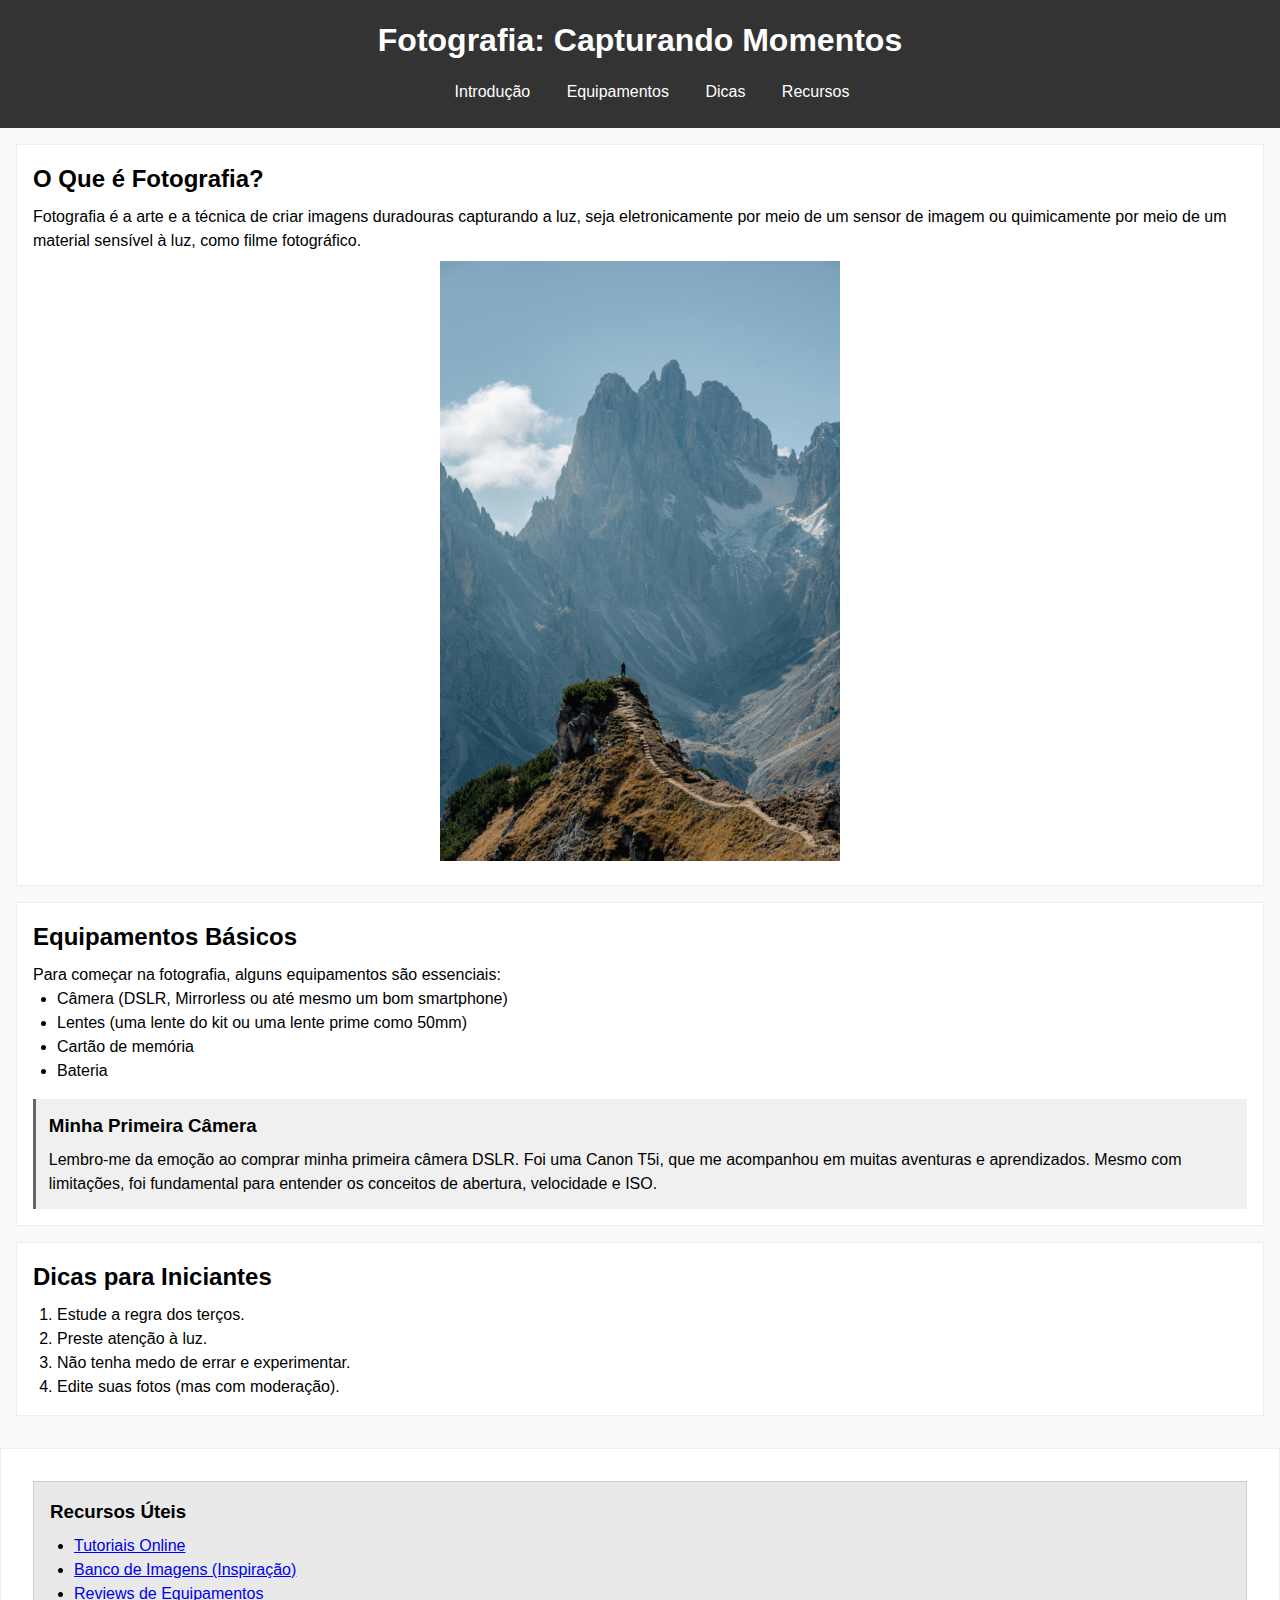
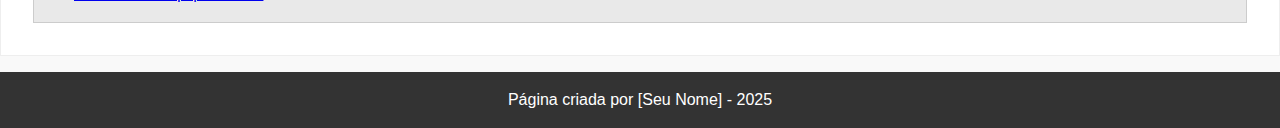
<file: recuperacao/index.html>
<!DOCTYPE html>
<html lang="pt-br">
<head>
    <meta charset="UTF-8">
    <title>Meu Hobby: Fotografia</title>
    <link rel="stylesheet" href="src/css/style.css">
</head>
<body>

    <header>
        <h1>Fotografia: Capturando Momentos</h1>
        <nav>
            <ul>
                <li><a href="#introducao">Introdução</a></li>
                <li><a href="#equipamentos">Equipamentos</a></li>
                <li><a href="#dicas">Dicas</a></li>
                <li><a href="#recursos">Recursos</a></li>
            </ul>
        </nav>
    </header>

    <main>
        <section id="introducao">
            <h2>O Que é Fotografia?</h2>
            <p>Fotografia é a arte e a técnica de criar imagens duradouras capturando a luz, seja eletronicamente por meio de um sensor de imagem ou quimicamente por meio de um material sensível à luz, como filme fotográfico.</p>
            <img src="src/img/fotografia.jpg" alt="Câmera fotográfica em close-up" width="400">
        </section>

        <section id="equipamentos">
            <h2>Equipamentos Básicos</h2>
            <p>Para começar na fotografia, alguns equipamentos são essenciais:</p>
            <ul>
                <li>Câmera (DSLR, Mirrorless ou até mesmo um bom smartphone)</li>
                <li>Lentes (uma lente do kit ou uma lente prime como 50mm)</li>
                <li>Cartão de memória</li>
                <li>Bateria</li>
            </ul>

            <article>
                <h3>Minha Primeira Câmera</h3>
                <p>Lembro-me da emoção ao comprar minha primeira câmera DSLR. Foi uma Canon T5i, que me acompanhou em muitas aventuras e aprendizados. Mesmo com limitações, foi fundamental para entender os conceitos de abertura, velocidade e ISO.</p>
            </article>
        </section>

        <section id="dicas">
            <h2>Dicas para Iniciantes</h2>
            <ol>
                <li>Estude a regra dos terços.</li>
                <li>Preste atenção à luz.</li>
                <li>Não tenha medo de errar e experimentar.</li>
                <li>Edite suas fotos (mas com moderação).</li>
            </ol>
        </section>

    </main>

    <section id="recursos">
        <aside>
            <h3>Recursos Úteis</h3>
            <ul>
                <li><a href="https://www.google.com/search?q=tutoriais+de+fotografia" target="_blank">Tutoriais Online</a></li>
                <li><a href="https://unsplash.com/" target="_blank">Banco de Imagens (Inspiração)</a></li>
                <li><a href="https://www.dpreview.com/" target="_blank">Reviews de Equipamentos</a></li>
            </ul>
        </aside>
    </section>

    <footer>
        <p>Página criada por [Seu Nome] - 2025</p>
    </footer>

</body>
</html>
</file>
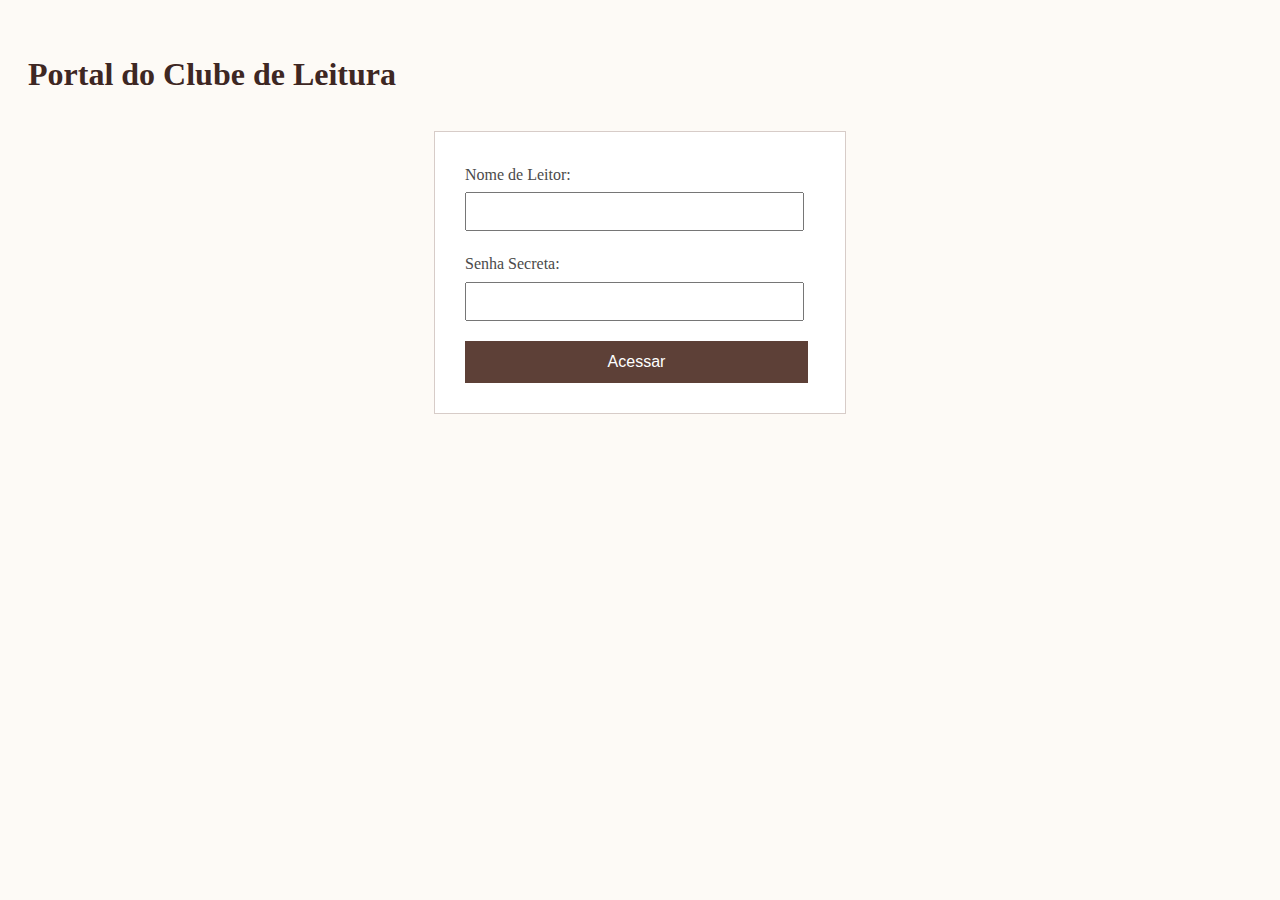
<file: SOMATIVA_1/1A/index.html>
<!DOCTYPE html>
<html lang="pt-br">
<head>
    <meta charset="UTF-8">
    <title>Portal do Clube de Leitura</title>
    <link rel="stylesheet" href="src/style/style.css">
</head>
<body>

    <main>
        <h1>Portal do Clube de Leitura</h1>

        <form>
            <div>
                <label for="leitor">Nome de Leitor:</label>
                <input type="text" id="leitor" name="leitor">
            </div>
            
            <div>
                <label for="senha">Senha Secreta:</label>
                <input type="password" id="senha" name="senha">
            </div>
            
            <a href="clube.html">
                <button type="button">Acessar</button>
            </a>
        </form>
    </main>

</body>
</html>
</file>
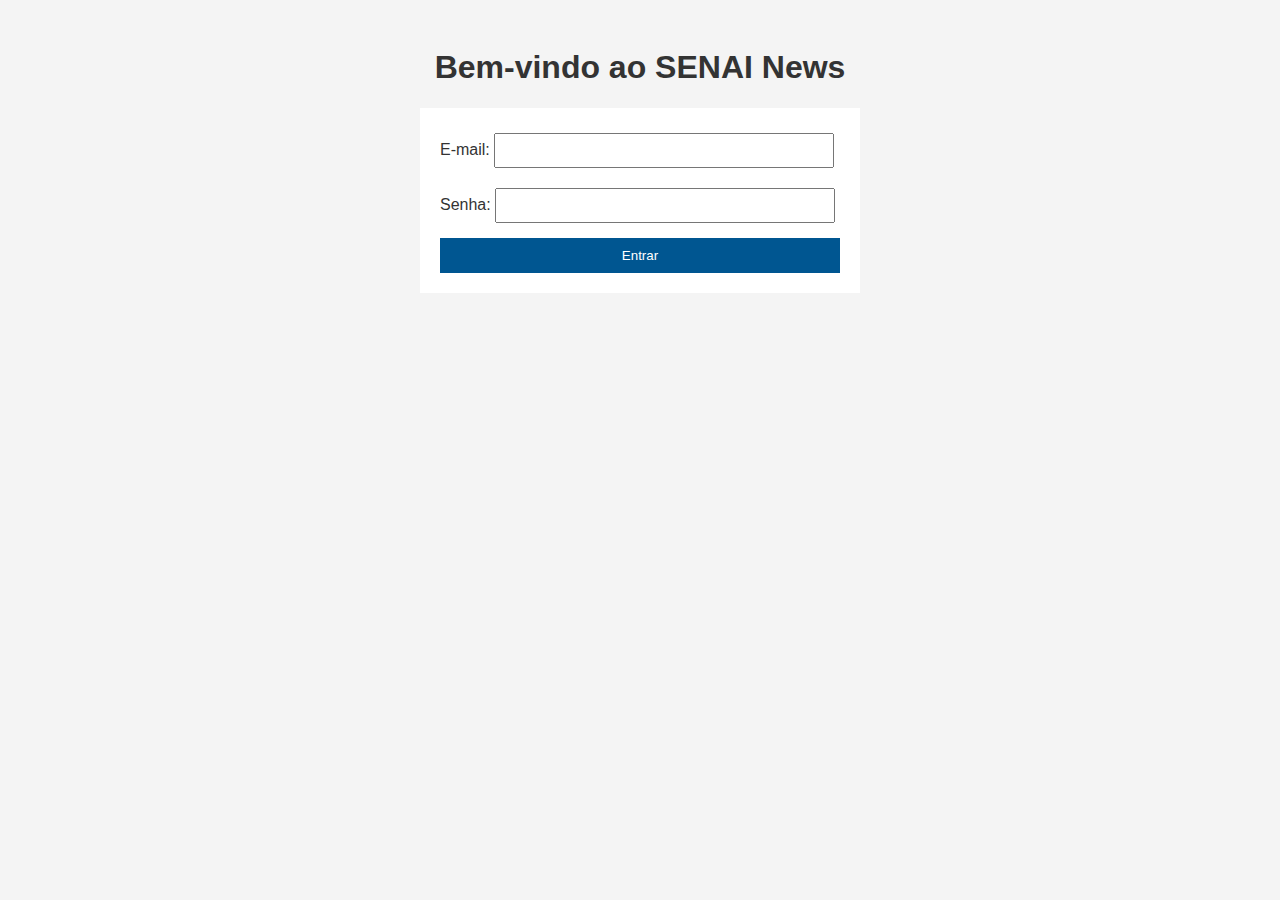
<file: SOMATIVA_1/1B/index.html>
<!DOCTYPE html>
<html lang="pt-br">
<head>
    <meta charset="UTF-8">
    <title>Login - SENAI News</title>
    <link rel="stylesheet" href="src/style/style.css">
</head>
<body>

    <main>
        <h1>Bem-vindo ao SENAI News</h1>

        <form>
            <div>
                <label for="email">E-mail:</label>
                <input type="email" id="email" name="email">
            </div>
            
            <div>
                <label for="senha">Senha:</label>
                <input type="password" id="senha" name="senha">
            </div>
            
            <a href="pagina_principal.html">
                <button type="button">Entrar</button>
            </a>
        </form>

    </main>

</body>
</html>
</file>
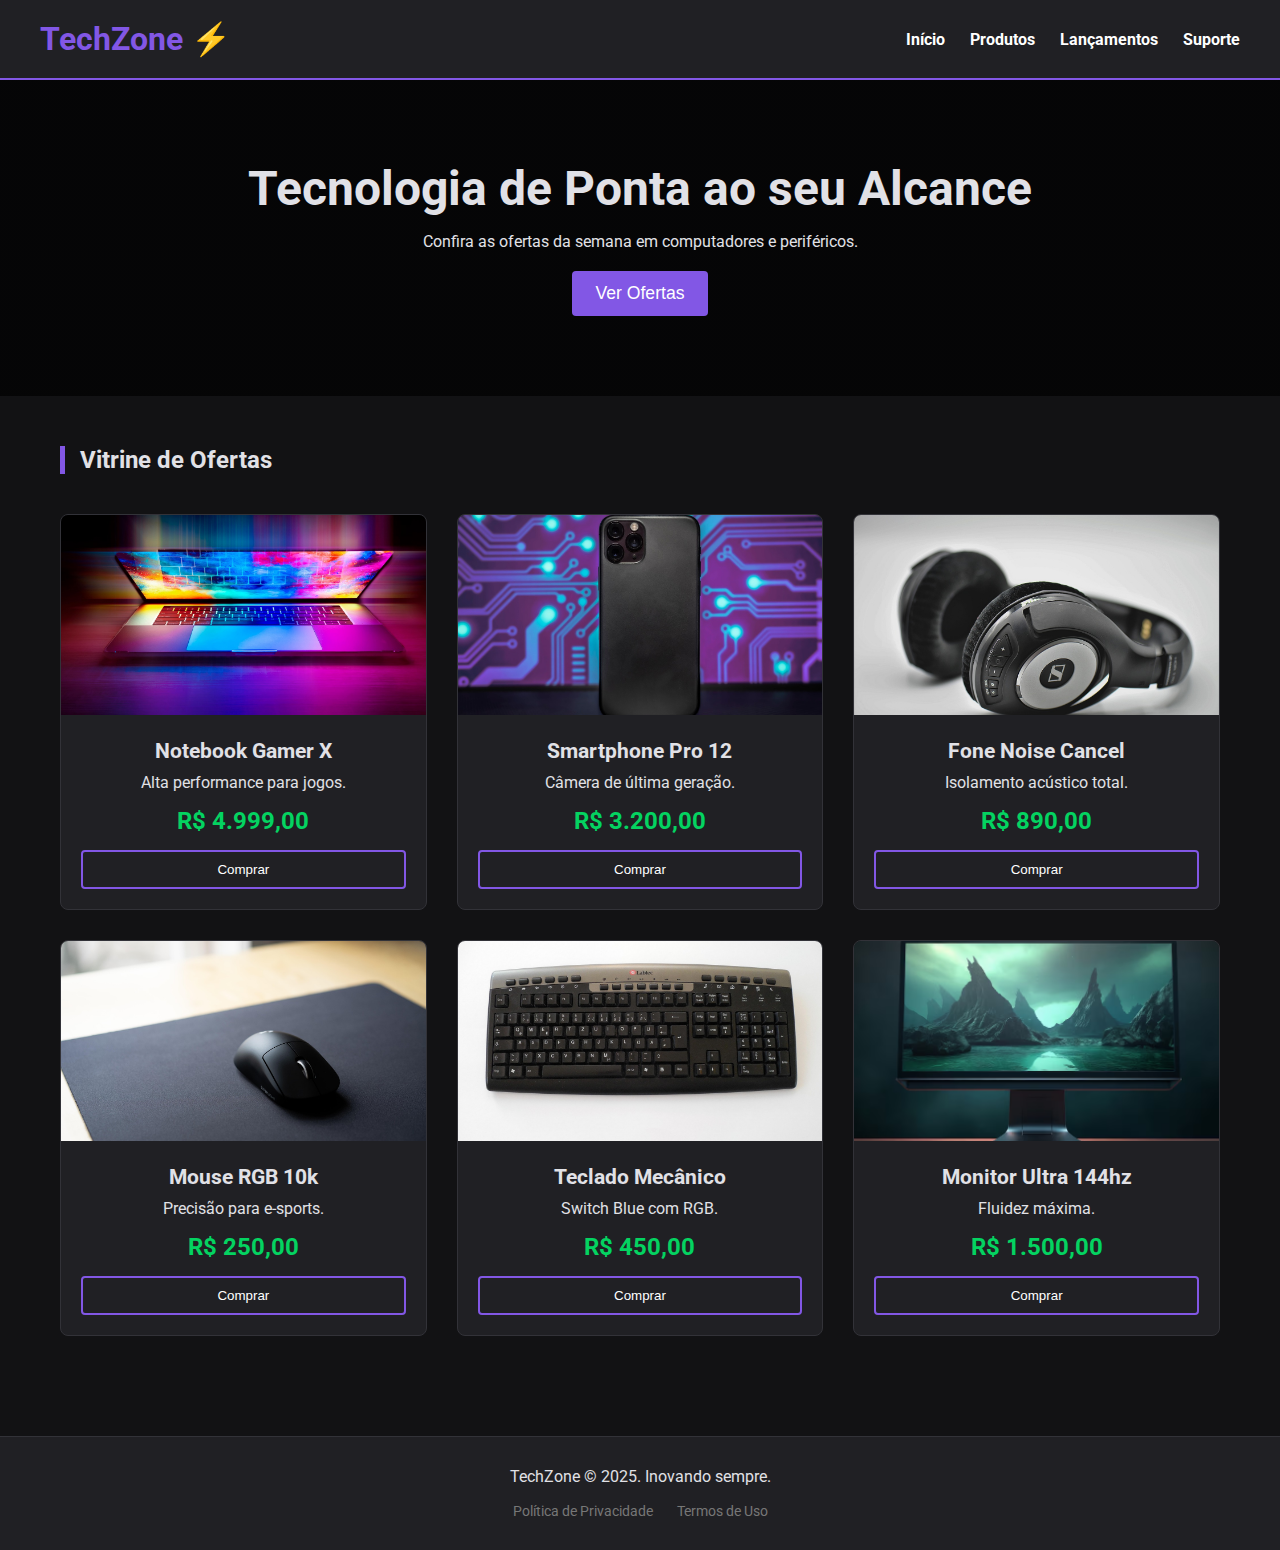
<file: SOMATIVA_2/1A/index.html>
<!DOCTYPE html>
<html lang="pt-br">
  <head>
    <meta charset="UTF-8" />
    <meta name="viewport" content="width=device-width, initial-scale=1.0" />
    <title>TechZone - Eletrônicos</title>
    <link rel="stylesheet" href="src/css/style.css" />
    <link
      href="https://fonts.googleapis.com/css2?family=Roboto:wght@400;700&display=swap"
      rel="stylesheet"
    />
  </head>
  <body>
    <header>
      <div class="brand">
        <h1>TechZone ⚡</h1>
      </div>
      <nav>
        <ul>
          <li><a href="#">Início</a></li>
          <li><a href="#produtos">Produtos</a></li>
          <li><a href="#">Lançamentos</a></li>
          <li><a href="#">Suporte</a></li>
        </ul>
      </nav>
    </header>

    <main>
      <section id="destaque">
        <h2>Tecnologia de Ponta ao seu Alcance</h2>
        <p>Confira as ofertas da semana em computadores e periféricos.</p>
        <button>Ver Ofertas</button>
      </section>

      <section id="produtos">
        <h2>Vitrine de Ofertas</h2>

        <div class="grid-vitrine">
          <article class="card-produto">
            <img src="src/images/notebook_gamer.jpg" alt="Notebook Gamer" />
            <div class="info">
              <h3>Notebook Gamer X</h3>
              <p>Alta performance para jogos.</p>
              <span class="preco">R$ 4.999,00</span>
              <button>Comprar</button>
            </div>
          </article>

          <article class="card-produto">
            <img src="src/images/smartphone.jpg" alt="Smartphone Pro" />
            <div class="info">
              <h3>Smartphone Pro 12</h3>
              <p>Câmera de última geração.</p>
              <span class="preco">R$ 3.200,00</span>
              <button>Comprar</button>
            </div>
          </article>

          <article class="card-produto">
            <img src="src/images/fone.jpg" alt="Fone Bluetooth" />
            <div class="info">
              <h3>Fone Noise Cancel</h3>
              <p>Isolamento acústico total.</p>
              <span class="preco">R$ 890,00</span>
              <button>Comprar</button>
            </div>
          </article>

          <article class="card-produto">
            <img src="src/images/mouse.jpg" alt="Mouse Gamer" />
            <div class="info">
              <h3>Mouse RGB 10k</h3>
              <p>Precisão para e-sports.</p>
              <span class="preco">R$ 250,00</span>
              <button>Comprar</button>
            </div>
          </article>

          <article class="card-produto">
            <img src="src/images/teclado.jpg" alt="Teclado Mecânico" />
            <div class="info">
              <h3>Teclado Mecânico</h3>
              <p>Switch Blue com RGB.</p>
              <span class="preco">R$ 450,00</span>
              <button>Comprar</button>
            </div>
          </article>

          <article class="card-produto">
            <img src="src/images/monitor.avif" alt="Monitor 144hz" />
            <div class="info">
              <h3>Monitor Ultra 144hz</h3>
              <p>Fluidez máxima.</p>
              <span class="preco">R$ 1.500,00</span>
              <button>Comprar</button>
            </div>
          </article>
        </div>
      </section>
    </main>

    <footer>
      <p>TechZone &copy; 2025. Inovando sempre.</p>
      <div class="links-uteis">
        <a href="#">Política de Privacidade</a>
        <a href="#">Termos de Uso</a>
      </div>
    </footer>
  </body>
</html>
</file>
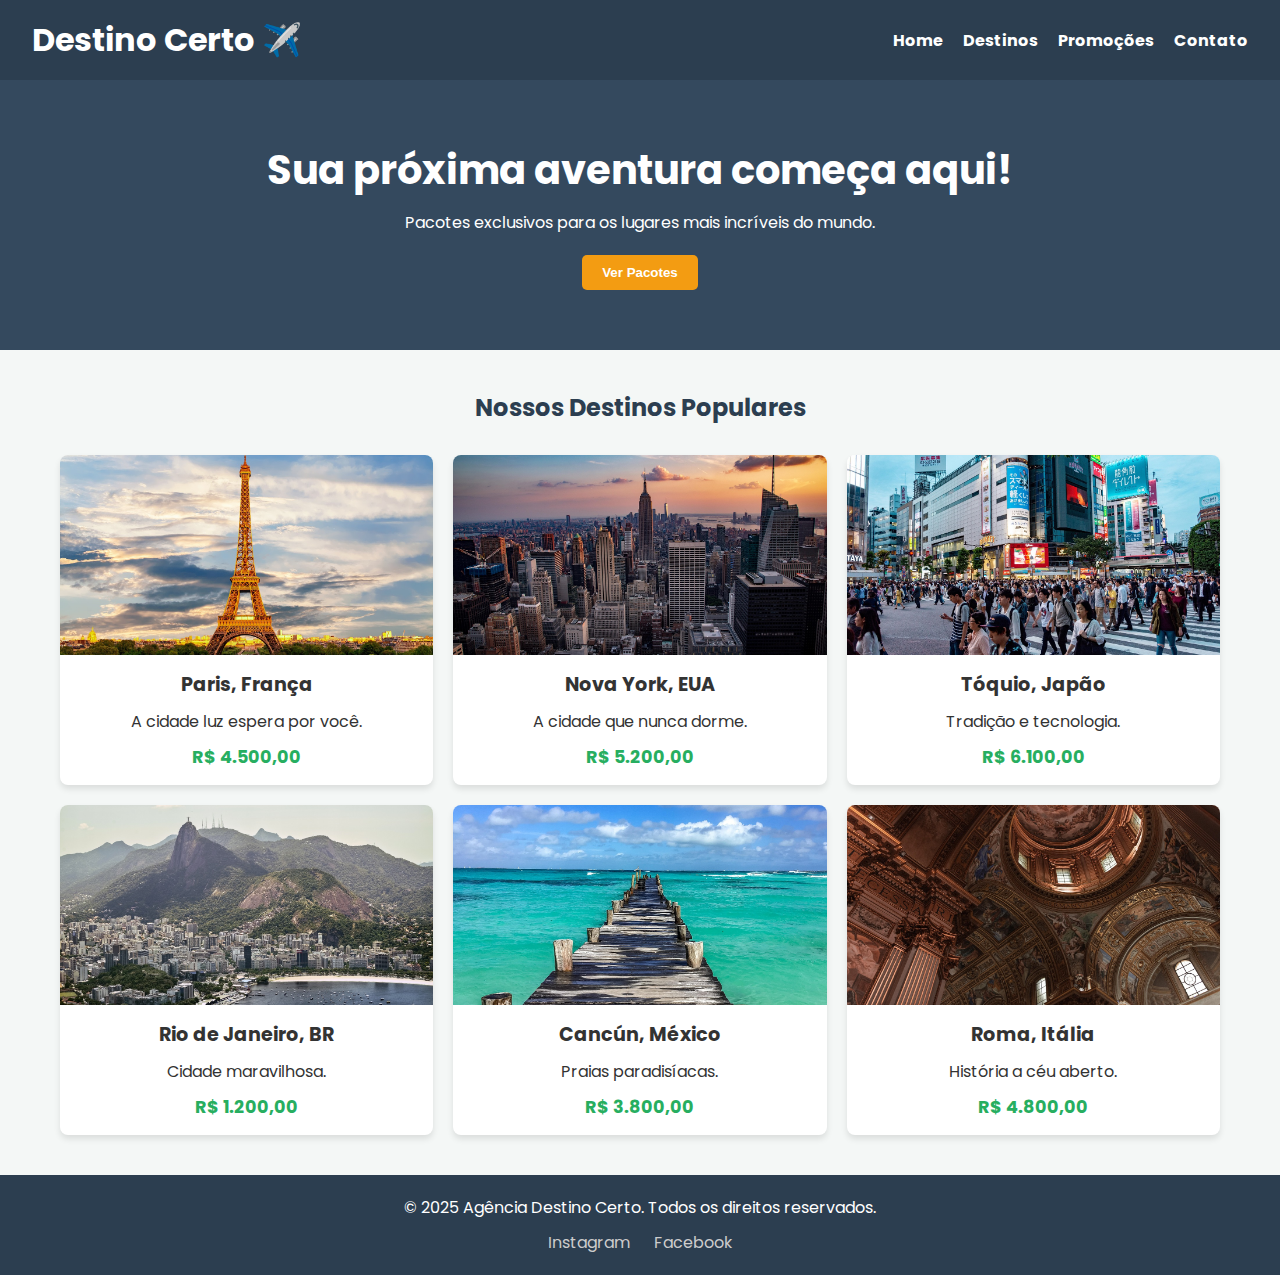
<file: SOMATIVA_2/1B/index.html>
<!DOCTYPE html>
<html lang="pt-br">
  <head>
    <meta charset="UTF-8" />
    <meta name="viewport" content="width=device-width, initial-scale=1.0" />
    <title>Destino Certo - Viagens</title>
    <link rel="stylesheet" href="src/css/style.css" />
    <link
      href="https://fonts.googleapis.com/css2?family=Poppins:wght@300;400;700&display=swap"
      rel="stylesheet"
    />
  </head>
  <body>
    <header>
      <div class="logo">
        <h1>Destino Certo ✈️</h1>
      </div>
      <nav>
        <ul>
          <li><a href="#">Home</a></li>
          <li><a href="#galeria">Destinos</a></li>
          <li><a href="#">Promoções</a></li>
          <li><a href="#">Contato</a></li>
        </ul>
      </nav>
    </header>

    <main>
      <section id="hero">
        <h2>Sua próxima aventura começa aqui!</h2>
        <p>Pacotes exclusivos para os lugares mais incríveis do mundo.</p>
        <button>Ver Pacotes</button>
      </section>

      <section id="galeria">
        <h2>Nossos Destinos Populares</h2>

        <div class="grid-container">
          <article class="card">
            <img src="src/images/paris.jpg" alt="Paris" />
            <div class="card-info">
              <h3>Paris, França</h3>
              <p>A cidade luz espera por você.</p>
              <span class="preco">R$ 4.500,00</span>
            </div>
          </article>

          <article class="card">
            <img src="src/images/nova_york.jpg" alt="Nova York" />
            <div class="card-info">
              <h3>Nova York, EUA</h3>
              <p>A cidade que nunca dorme.</p>
              <span class="preco">R$ 5.200,00</span>
            </div>
          </article>

          <article class="card">
            <img src="src/images/toquio.jpg" alt="Tóquio" />
            <div class="card-info">
              <h3>Tóquio, Japão</h3>
              <p>Tradição e tecnologia.</p>
              <span class="preco">R$ 6.100,00</span>
            </div>
          </article>

          <article class="card">
            <img
              src="src/images/rio_de_janeiro.jpg"
              alt="Rio de Janeiro"
            />
            <div class="card-info">
              <h3>Rio de Janeiro, BR</h3>
              <p>Cidade maravilhosa.</p>
              <span class="preco">R$ 1.200,00</span>
            </div>
          </article>

          <article class="card">
            <img src="src/images/cancun.jpg" alt="Cancun" />
            <div class="card-info">
              <h3>Cancún, México</h3>
              <p>Praias paradisíacas.</p>
              <span class="preco">R$ 3.800,00</span>
            </div>
          </article>

          <article class="card">
            <img src="src/images/roma.jpg" alt="Roma" />
            <div class="card-info">
              <h3>Roma, Itália</h3>
              <p>História a céu aberto.</p>
              <span class="preco">R$ 4.800,00</span>
            </div>
          </article>
        </div>
      </section>
    </main>

    <footer>
      <p>&copy; 2025 Agência Destino Certo. Todos os direitos reservados.</p>
      <div class="social">
        <a href="#">Instagram</a>
        <a href="#">Facebook</a>
      </div>
    </footer>
  </body>
</html>
</file>
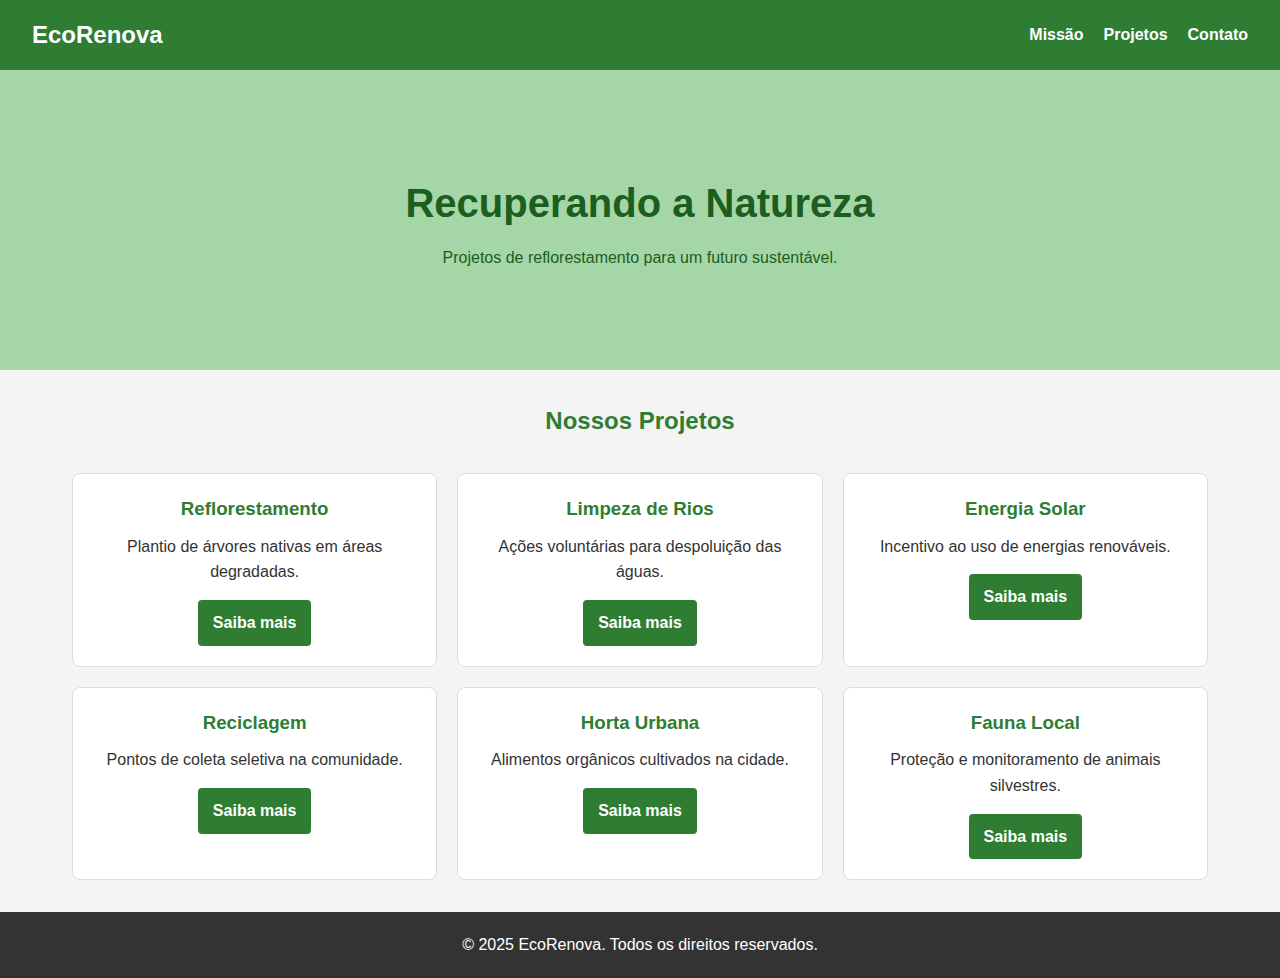
<file: SOMATIVA_2/RECUPERAÇÃO - 1A/index.html>
<!DOCTYPE html>
<html lang="pt-br">
<head>
    <meta charset="UTF-8">
    <meta name="viewport" content="width=device-width, initial-scale=1.0">
    <title>EcoRenova</title>
    <link rel="stylesheet" href="src/css/style.css">
</head>
<body>

    <header>
        <div class="logo">EcoRenova</div>
        <nav>
            <ul>
                <li><a href="#">Missão</a></li>
                <li><a href="#">Projetos</a></li>
                <li><a href="#">Contato</a></li>
            </ul>
        </nav>
    </header>

    <section id="hero">
        <h1>Recuperando a Natureza</h1>
        <p>Projetos de reflorestamento para um futuro sustentável.</p>
    </section>

    <main>
        <section id="projetos">
            <h2>Nossos Projetos</h2>
            
            <div class="grid-container">
                <article class="card">
                    <h3>Reflorestamento</h3>
                    <p>Plantio de árvores nativas em áreas degradadas.</p>
                    <a href="#" class="botao-card">Saiba mais</a>
                </article>

                <article class="card">
                    <h3>Limpeza de Rios</h3>
                    <p>Ações voluntárias para despoluição das águas.</p>
                    <a href="#" class="botao-card">Saiba mais</a>
                </article>

                <article class="card">
                    <h3>Energia Solar</h3>
                    <p>Incentivo ao uso de energias renováveis.</p>
                    <a href="#" class="botao-card">Saiba mais</a>
                </article>

                <article class="card">
                    <h3>Reciclagem</h3>
                    <p>Pontos de coleta seletiva na comunidade.</p>
                    <a href="#" class="botao-card">Saiba mais</a>
                </article>

                <article class="card">
                    <h3>Horta Urbana</h3>
                    <p>Alimentos orgânicos cultivados na cidade.</p>
                    <a href="#" class="botao-card">Saiba mais</a>
                </article>

                <article class="card">
                    <h3>Fauna Local</h3>
                    <p>Proteção e monitoramento de animais silvestres.</p>
                    <a href="#" class="botao-card">Saiba mais</a>
                </article>
            </div>
        </section>
    </main>

    <footer>
        <p>© 2025 EcoRenova. Todos os direitos reservados.</p>
    </footer>

</body>
</html>
</file>
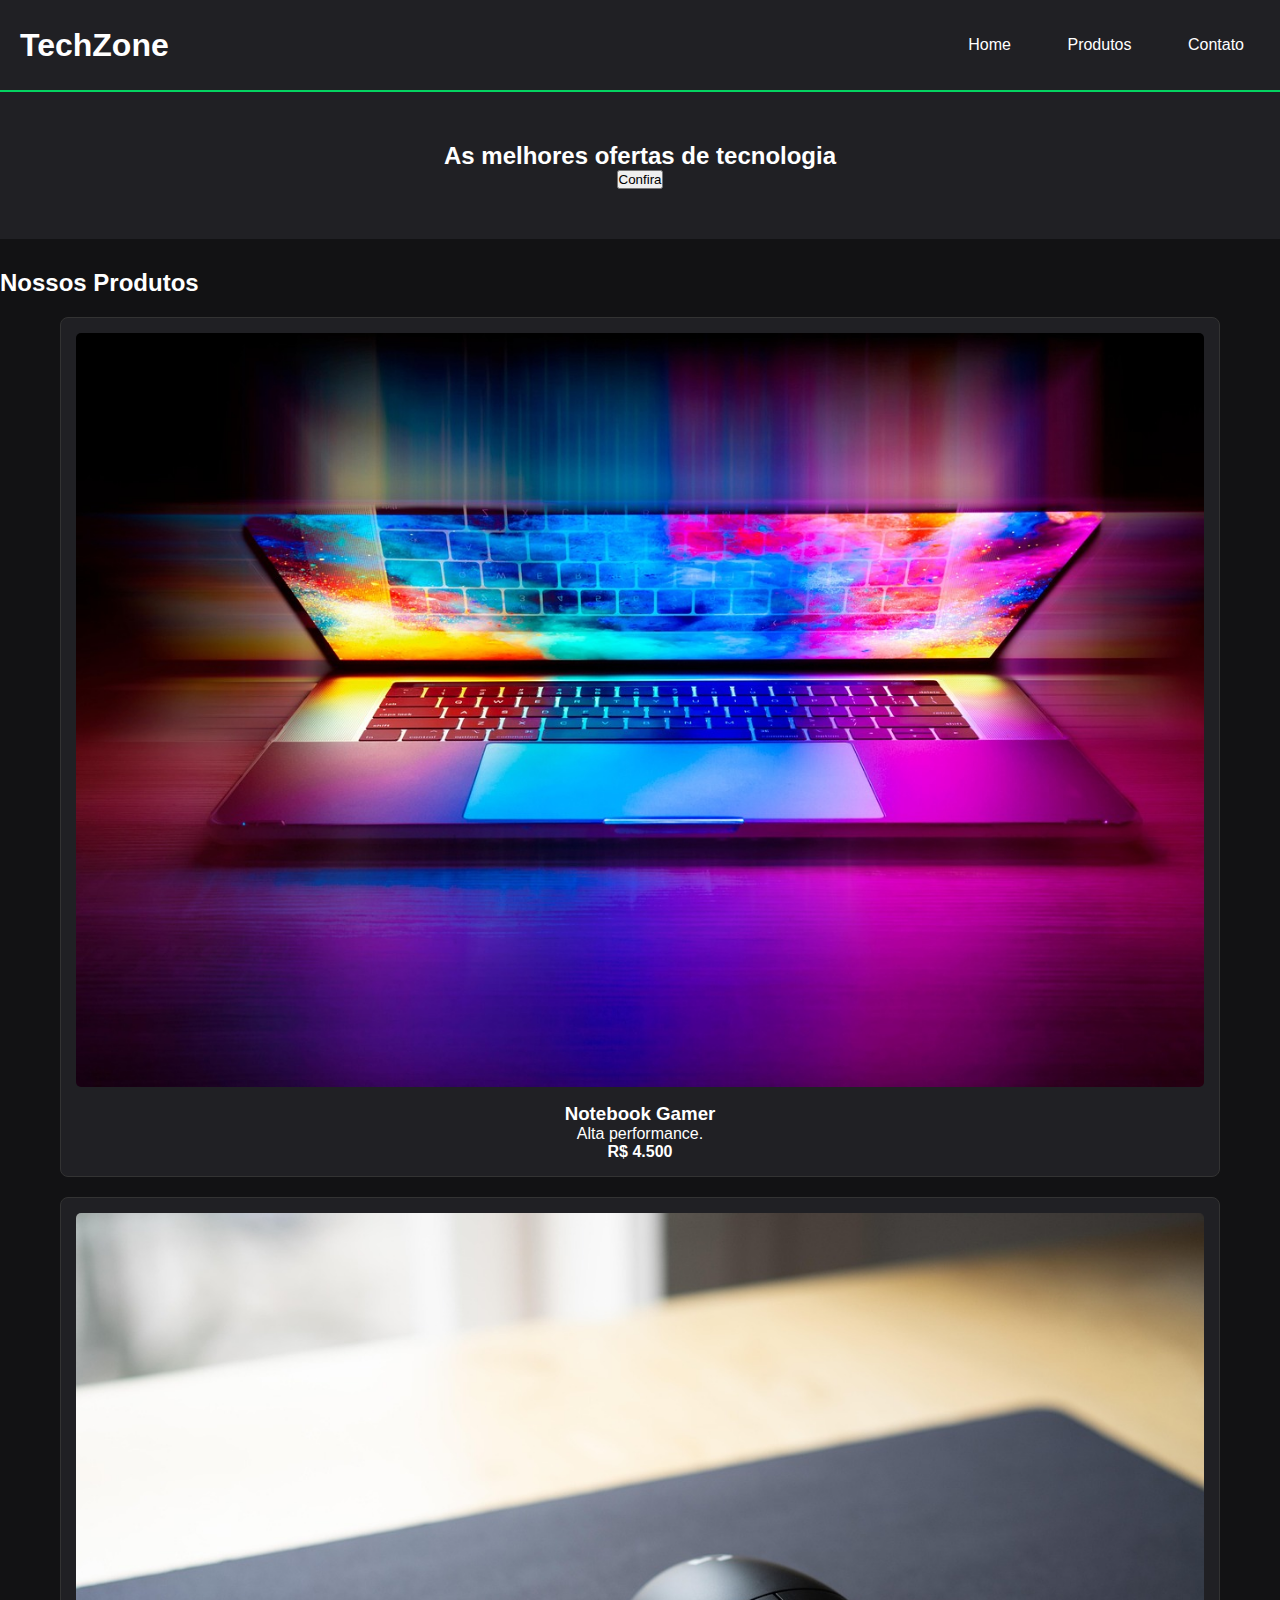
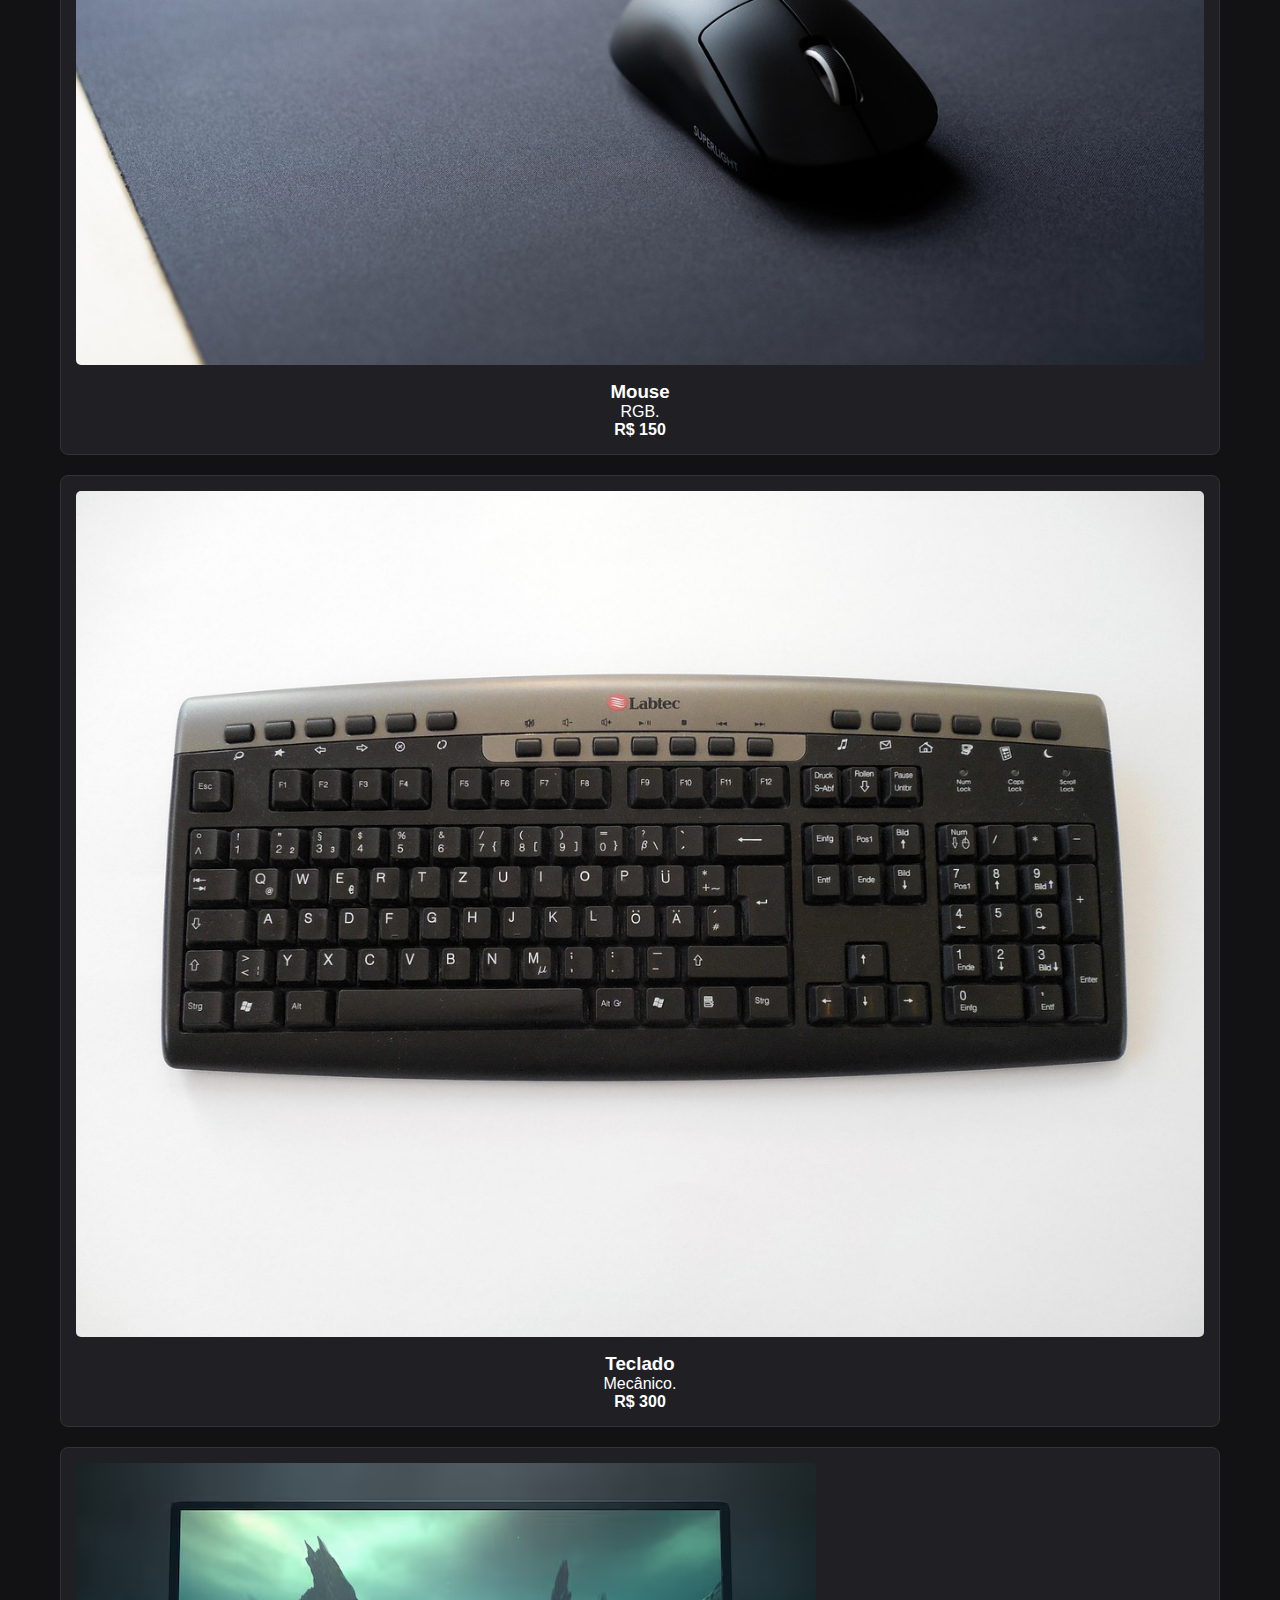
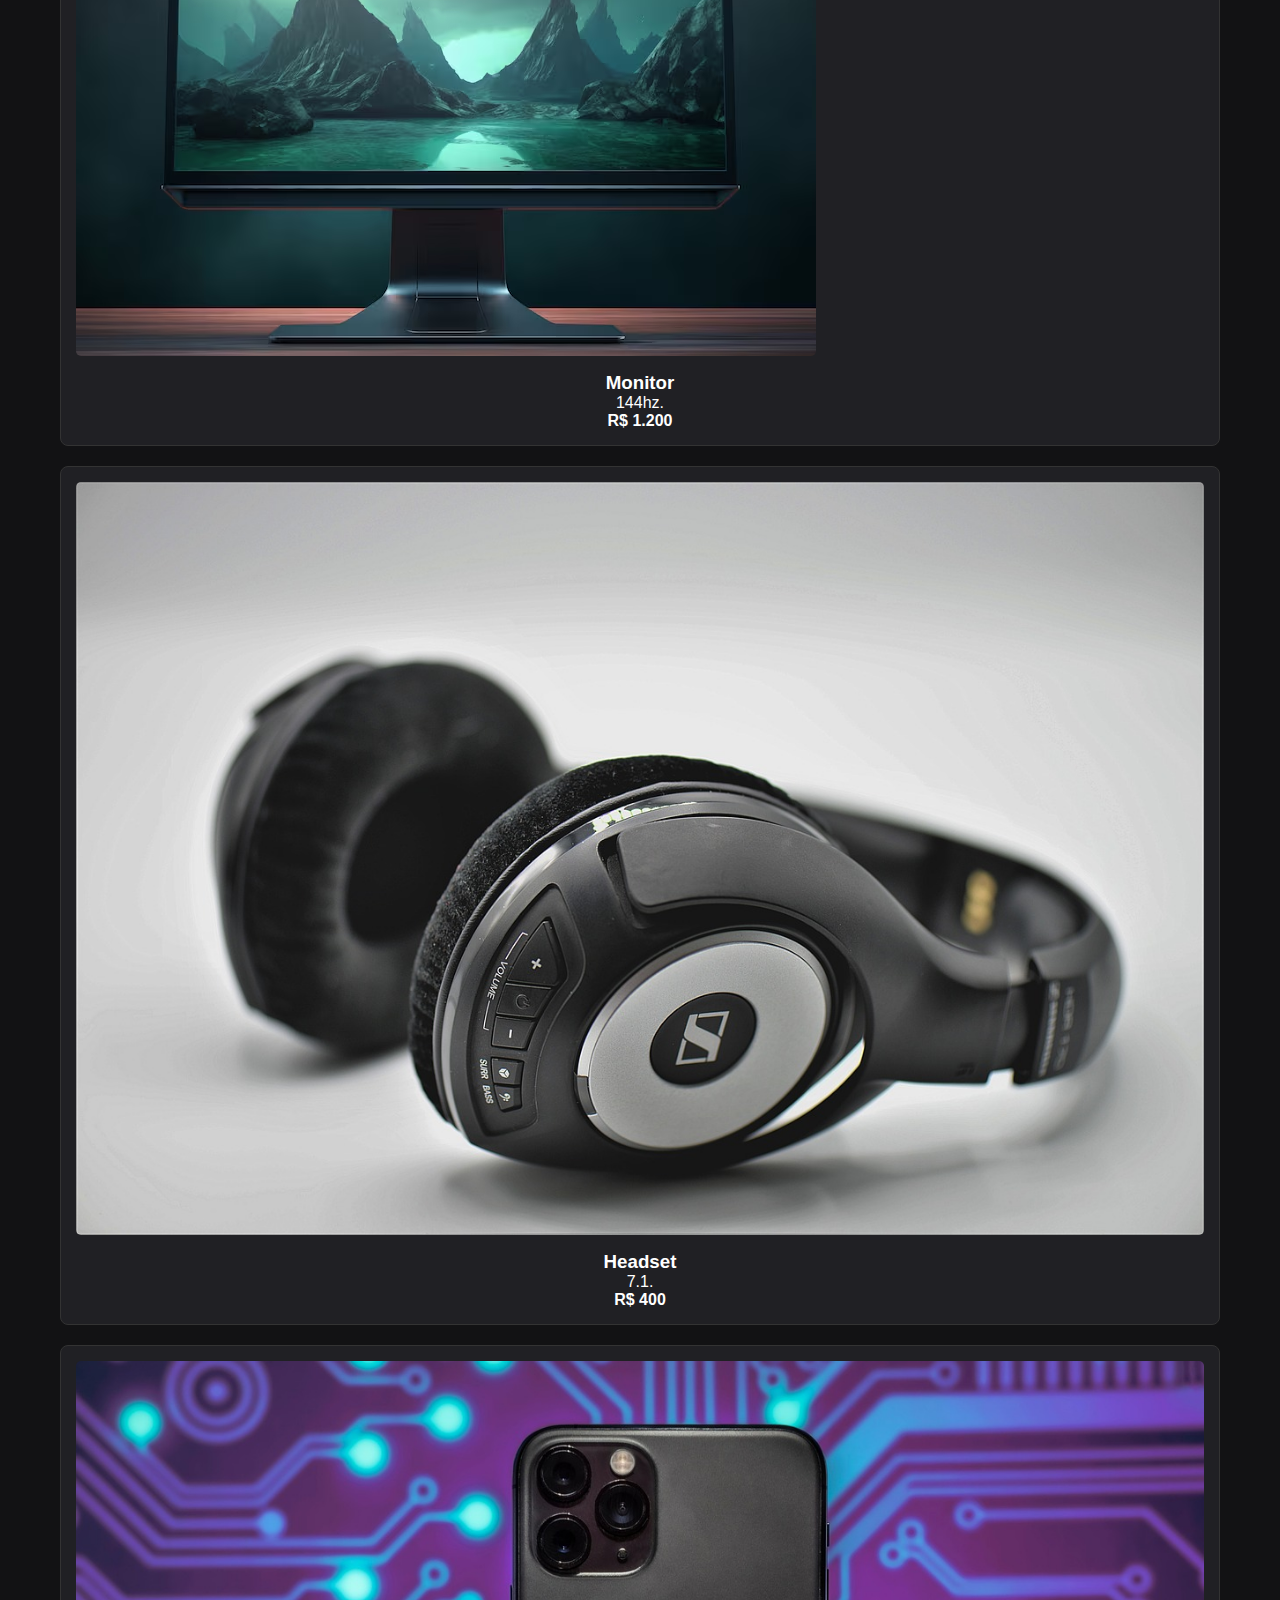
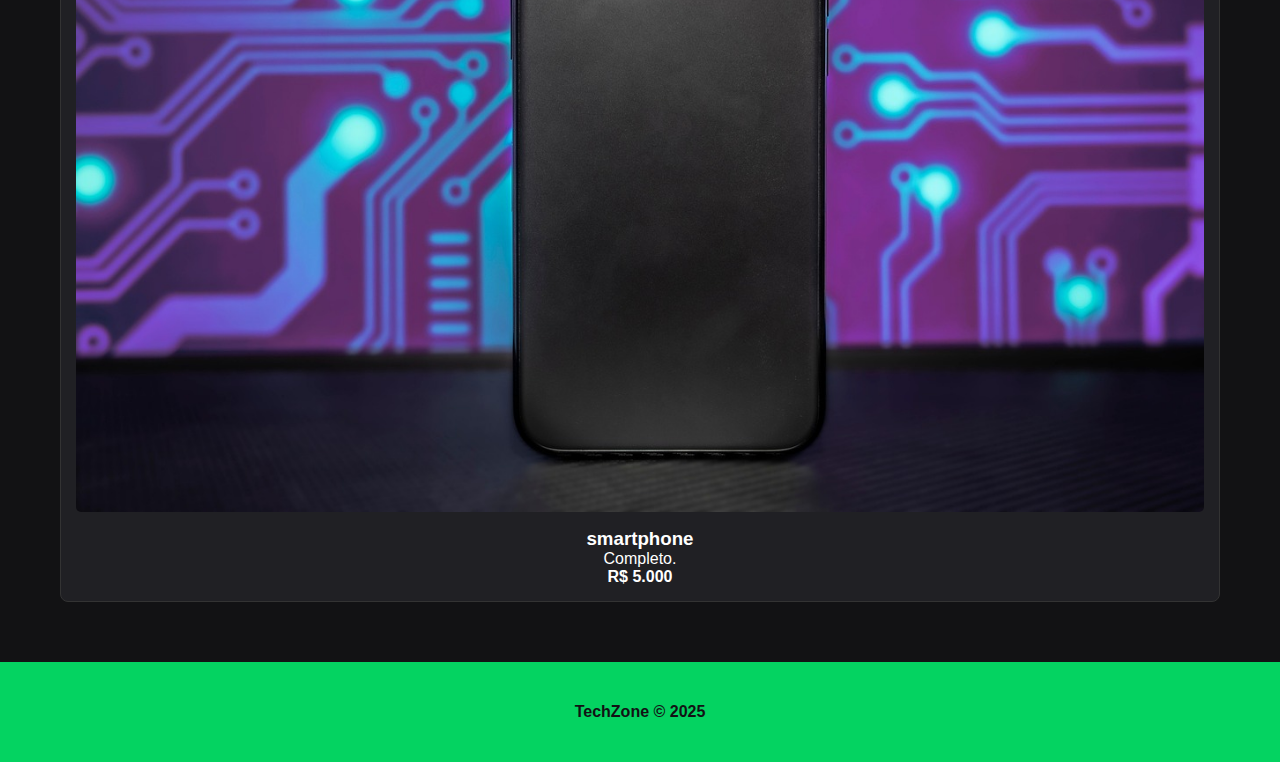
<file: SOMATIVA_2/1A/EXEMPLOS_AULA/index.html>
<!DOCTYPE html>
<html lang="pt-br">
  <head>
    <meta charset="UTF-8" />
    <meta name="viewport" content="width=device-width, initial-scale=1.0" />
    <title>TechZone</title>
    <link rel="stylesheet" href="src/css/style.css" />
  </head>
  <body>
    <header>
      <h1>TechZone</h1>
      <nav>
        <ul>
          <li><a href="#">Home</a></li>
          <li><a href="#">Produtos</a></li>
          <li><a href="#">Contato</a></li>
        </ul>
      </nav>
    </header>

    <main>
      <section id="destaque">
        <h2>As melhores ofertas de tecnologia</h2>
        <button>Confira</button>
      </section>

      <section id="produtos">
        <h2>Nossos Produtos</h2>

        <div class="grid-container">
          <article class="card">
            <img src="src/imagem/notebook_gamer.jpg" alt="Produto" />
            <h3>Notebook Gamer</h3>
            <p>Alta performance.</p>
            <p><strong>R$ 4.500</strong></p>
          </article>

          <article class="card">
            <img src="src/imagem/mouse.jpg" />
            <h3>Mouse</h3>
            <p>RGB.</p>
            <p><strong>R$ 150</strong></p>
          </article>
          <article class="card">
            <img src="src/imagem/teclado.jpg" />
            <h3>Teclado</h3>
            <p>Mecânico.</p>
            <p><strong>R$ 300</strong></p>
          </article>
          <article class="card">
            <img src="src/imagem/monitor.avif" />
            <h3>Monitor</h3>
            <p>144hz.</p>
            <p><strong>R$ 1.200</strong></p>
          </article>
          <article class="card">
            <img src="src/imagem/fone.jpg" />
            <h3>Headset</h3>
            <p>7.1.</p>
            <p><strong>R$ 400</strong></p>
          </article>
          <article class="card">
            <img src="src/imagem/smartphone.jpg" />
            <h3>smartphone</h3>
            <p>Completo.</p>
            <p><strong>R$ 5.000</strong></p>
          </article>
        </div>
      </section>
    </main>

    <footer>
      <p>TechZone © 2025</p>
    </footer>
  </body>
</html>
</file>
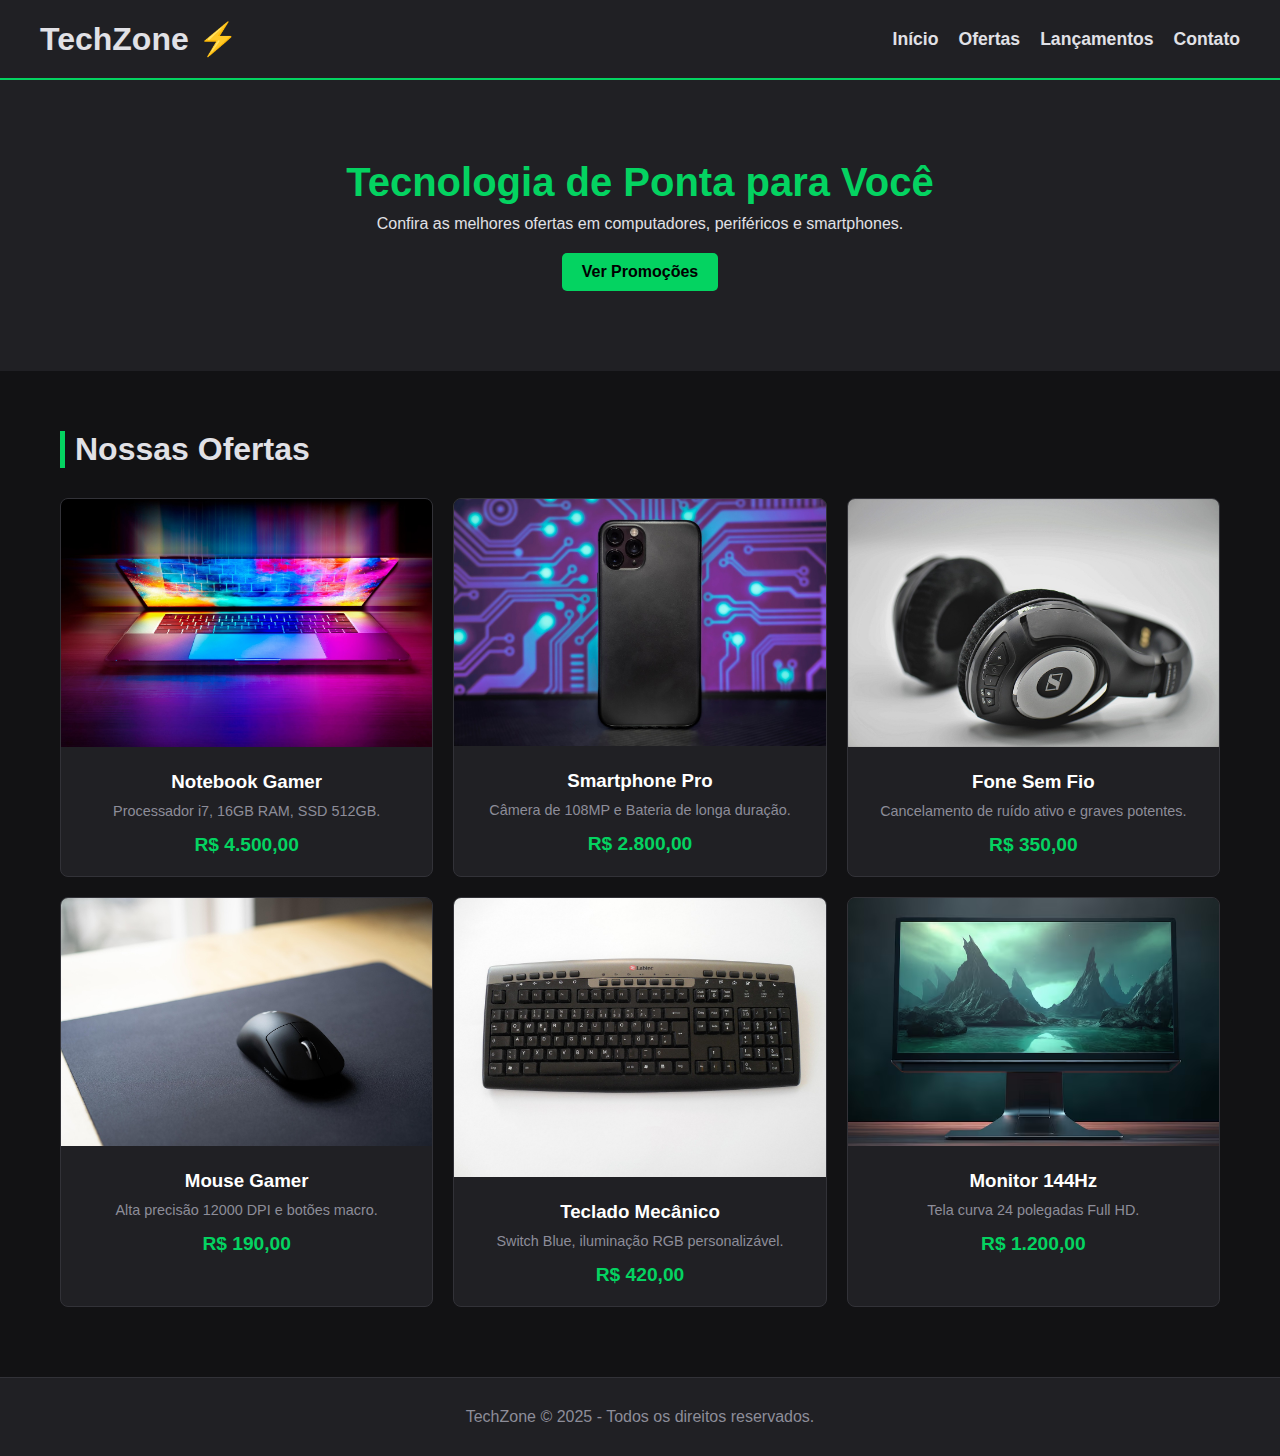
<file: SOMATIVA_2/1A/IGUAL/index.html>
<!DOCTYPE html>
<html lang="pt-br">
<head>
    <meta charset="UTF-8">
    <meta name="viewport" content="width=device-width, initial-scale=1.0">
    <title>TechZone - A Melhor Loja de Tecnologia</title>
    <link rel="stylesheet" href="src/css/style.css">
</head>
<body>

    <header>
        <div class="logo">
            <h1>TechZone ⚡</h1>
        </div>
        <nav>
            <ul>
                <li><a href="#">Início</a></li>
                <li><a href="#produtos">Ofertas</a></li>
                <li><a href="#">Lançamentos</a></li>
                <li><a href="#">Contato</a></li>
            </ul>
        </nav>
    </header>

    <main>
        <section id="destaque">
            <h2>Tecnologia de Ponta para Você</h2>
            <p>Confira as melhores ofertas em computadores, periféricos e smartphones.</p>
            <button>Ver Promoções</button>
        </section>

        <section id="produtos">
            <h2>Nossas Ofertas</h2>
            
            <div class="grade-produtos">
                
                <article class="card">
                    <img src="src/imagem/notebook_gamer.jpg" alt="Notebook Gamer">
                    <div class="card-info">
                        <h3>Notebook Gamer</h3>
                        <p>Processador i7, 16GB RAM, SSD 512GB.</p>
                        <span class="preco">R$ 4.500,00</span>
                    </div>
                </article>

                <article class="card">
                    <img src="src/imagem/smartphone.jpg" alt="Smartphone">
                    <div class="card-info">
                        <h3>Smartphone Pro</h3>
                        <p>Câmera de 108MP e Bateria de longa duração.</p>
                        <span class="preco">R$ 2.800,00</span>
                    </div>
                </article>

                <article class="card">
                    <img src="src/imagem/fone.jpg" alt="Fone Bluetooth">
                    <div class="card-info">
                        <h3>Fone Sem Fio</h3>
                        <p>Cancelamento de ruído ativo e graves potentes.</p>
                        <span class="preco">R$ 350,00</span>
                    </div>
                </article>

                <article class="card">
                    <img src="src/imagem/mouse.jpg" alt="Mouse Gamer">
                    <div class="card-info">
                        <h3>Mouse Gamer</h3>
                        <p>Alta precisão 12000 DPI e botões macro.</p>
                        <span class="preco">R$ 190,00</span>
                    </div>
                </article>

                <article class="card">
                    <img src="src/imagem/teclado.jpg" alt="Teclado Mecânico">
                    <div class="card-info">
                        <h3>Teclado Mecânico</h3>
                        <p>Switch Blue, iluminação RGB personalizável.</p>
                        <span class="preco">R$ 420,00</span>
                    </div>
                </article>

                <article class="card">
                    <img src="src/imagem/monitor.avif" alt="Monitor">
                    <div class="card-info">
                        <h3>Monitor 144Hz</h3>
                        <p>Tela curva 24 polegadas Full HD.</p>
                        <span class="preco">R$ 1.200,00</span>
                    </div>
                </article>

            </div>
        </section>
    </main>

    <footer>
        <p>TechZone &copy; 2025 - Todos os direitos reservados.</p>
    </footer>

</body>
</html>
</file>
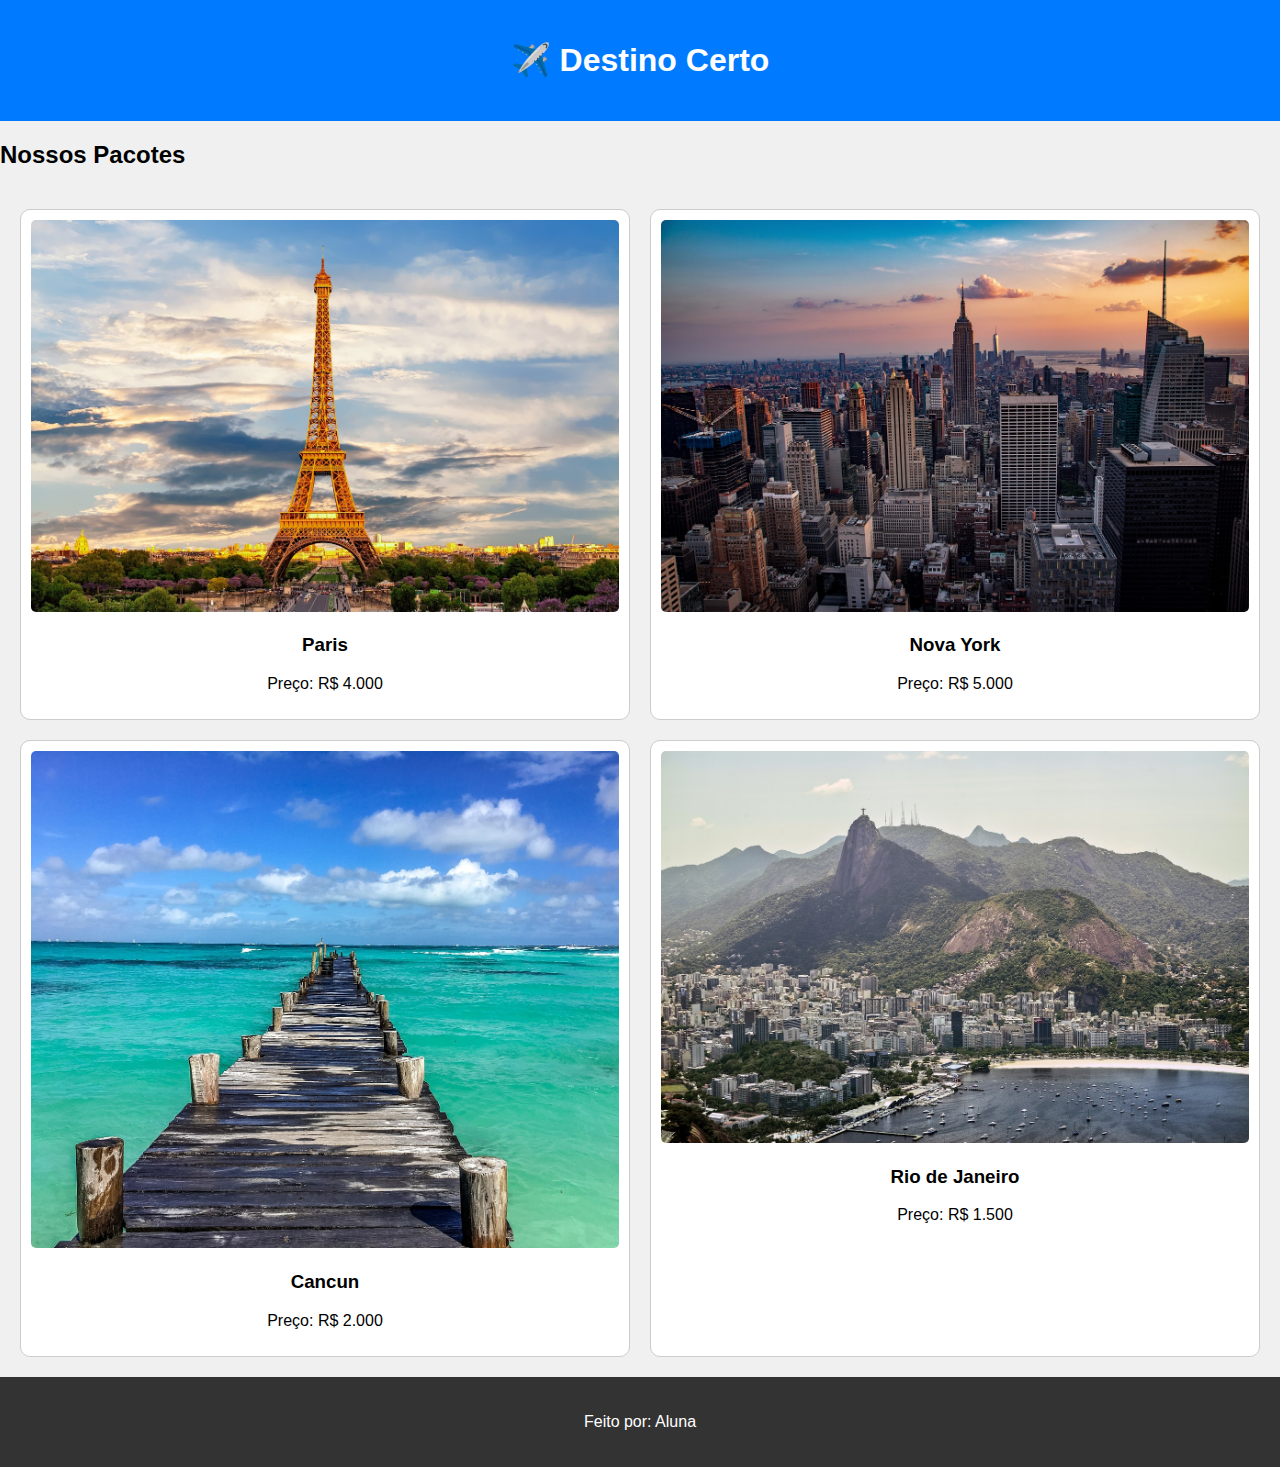
<file: SOMATIVA_2/Adaptada/src/index.html>
<!DOCTYPE html>
<html lang="pt-br">
  <head>
    <meta charset="UTF-8" />
    <title>Destino Certo</title>
    <link rel="stylesheet" href="css/style.css" />
  </head>
  <body>
    <header>
      <h1>✈️ Destino Certo</h1>
    </header>

    <main>
      <h2>Nossos Pacotes</h2>

      <div class="galeria">
        <div class="card">
          <img src="images/paris.jpg" alt="Paris" />
          <h3>Paris</h3>
          <p>Preço: R$ 4.000</p>
        </div>
        <div class="card">
          <img src="images/nova_york.jpg" alt="Nova York" />
          <h3>Nova York</h3>
          <p>Preço: R$ 5.000</p>
        </div>
        <div class="card">
          <img src="images/cancun.jpg" alt="Cancun" />
          <h3>Cancun</h3>
          <p>Preço: R$ 2.000</p>
        </div>
        <div class="card">
          <img src="images/rio_de_janeiro.jpg" alt="Rio" />
          <h3>Rio de Janeiro</h3>
          <p>Preço: R$ 1.500</p>
        </div>
      </div>
    </main>

    <footer>
      <p>Feito por: Aluna</p>
    </footer>
  </body>
</html>
</file>
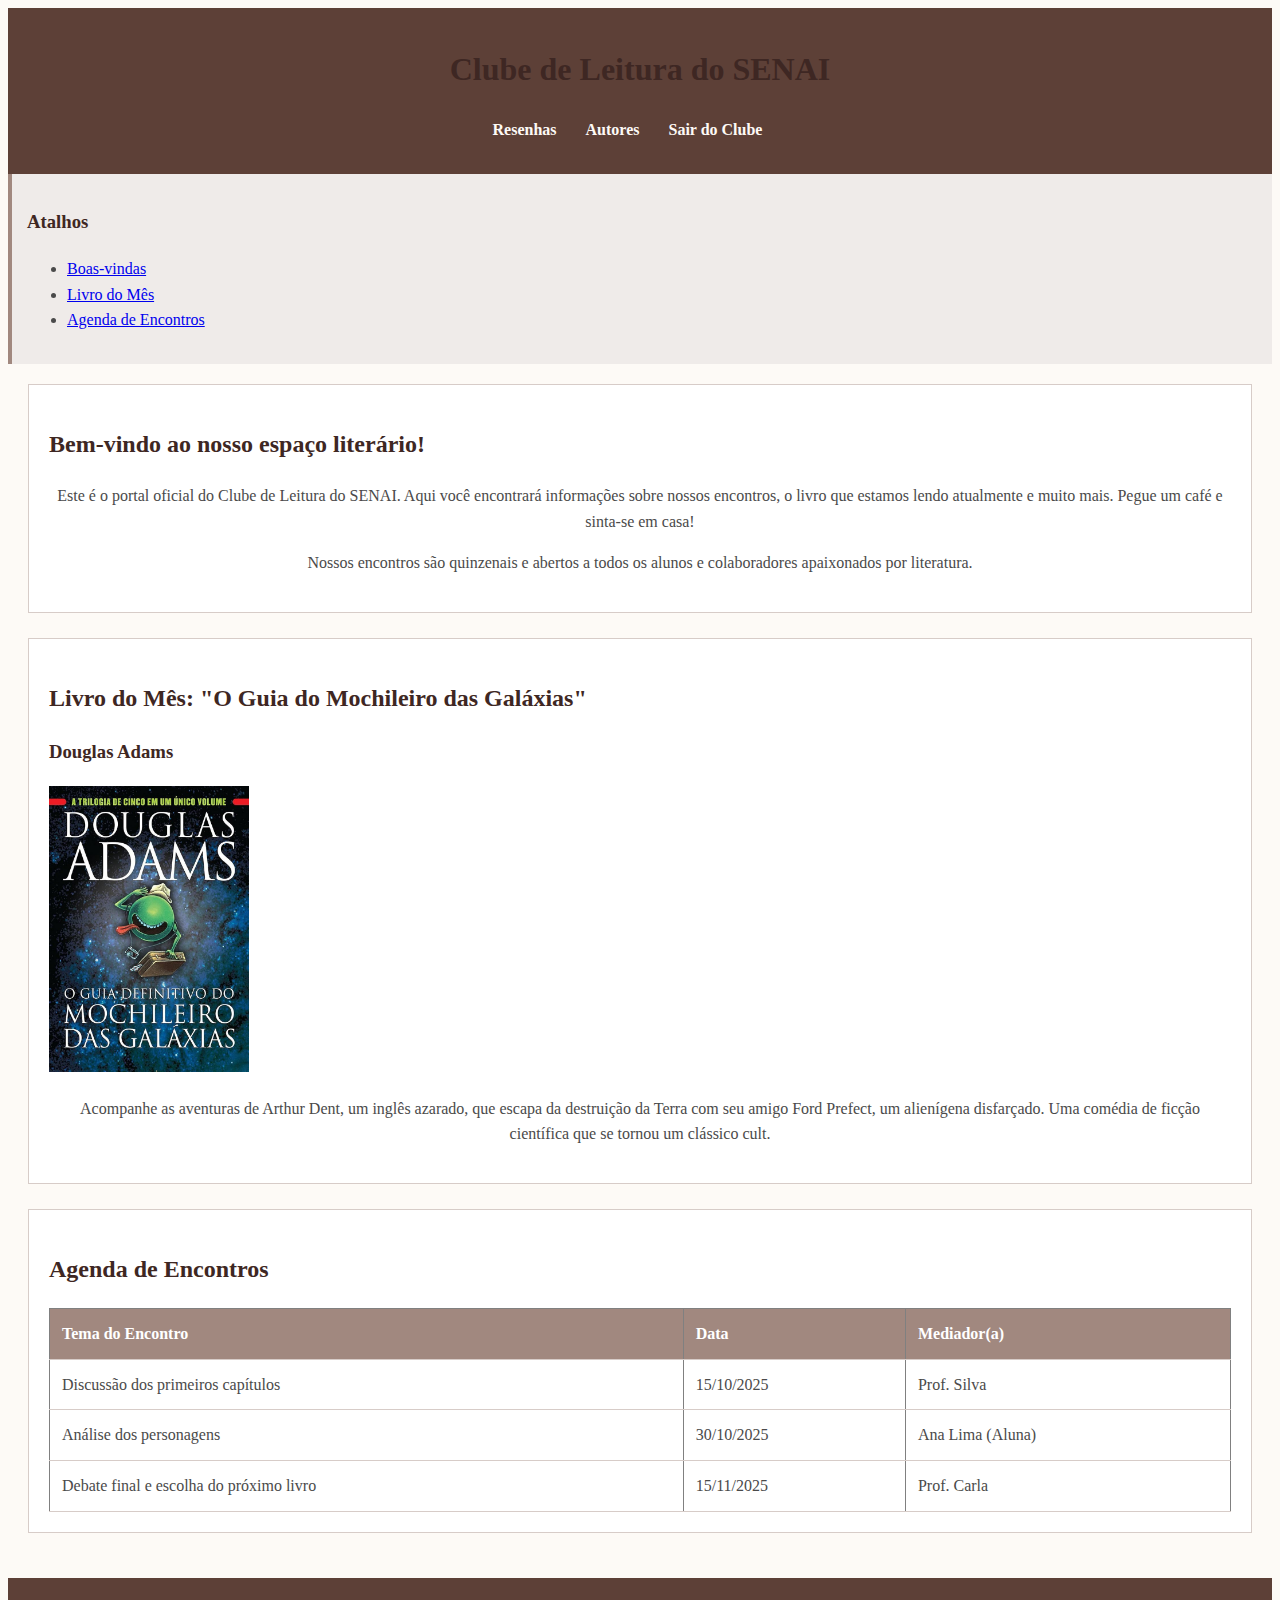
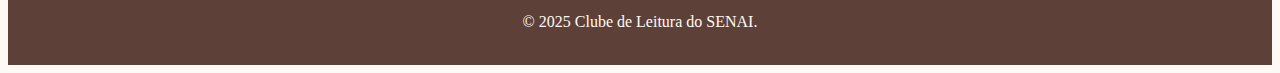
<file: SOMATIVA_1/1A/clube.html>
<!DOCTYPE html>
<html lang="pt-br">
<head>
    <meta charset="UTF-8">
    <title>Clube de Leitura do SENAI</title>
    <link rel="stylesheet" href="src/style/style.css">
</head>
<body>

    <header>
        <h1>Clube de Leitura do SENAI</h1>
        <nav>
            <ul>
                <li><a href="#">Resenhas</a></li>
                <li><a href="#">Autores</a></li>
                <li><a href="index.html">Sair do Clube</a></li>
            </ul>
        </nav>
    </header>

    <aside>
        <h3>Atalhos</h3>
        <ul>
            <li><a href="#boasvindas">Boas-vindas</a></li>
            <li><a href="#livro-mes">Livro do Mês</a></li>
            <li><a href="#agenda">Agenda de Encontros</a></li>
        </ul>
    </aside>

    <main>
        <section id="boasvindas">
            <h2>Bem-vindo ao nosso espaço literário!</h2>
            <p>Este é o portal oficial do Clube de Leitura do SENAI. Aqui você encontrará informações sobre nossos encontros, o livro que estamos lendo atualmente e muito mais. Pegue um café e sinta-se em casa!</p>
            <p>Nossos encontros são quinzenais e abertos a todos os alunos e colaboradores apaixonados por literatura.</p>
        </section>

        <section id="livro-mes">
            <h2>Livro do Mês: "O Guia do Mochileiro das Galáxias"</h2>
            <article>
                <h3>Douglas Adams</h3>
                <img src="src/images/livro_capa.jpg" alt="Capa do livro O Guia do Mochileiro das Galáxias" width="200">
                <p>Acompanhe as aventuras de Arthur Dent, um inglês azarado, que escapa da destruição da Terra com seu amigo Ford Prefect, um alienígena disfarçado. Uma comédia de ficção científica que se tornou um clássico cult.</p>
            </article>
        </section>

        <section id="agenda">
            <h2>Agenda de Encontros</h2>
            <table border="1">
                <tr>
                    <th>Tema do Encontro</th>
                    <th>Data</th>
                    <th>Mediador(a)</th>
                </tr>
                <tr>
                    <td>Discussão dos primeiros capítulos</td>
                    <td>15/10/2025</td>
                    <td>Prof. Silva</td>
                </tr>
                <tr>
                    <td>Análise dos personagens</td>
                    <td>30/10/2025</td>
                    <td>Ana Lima (Aluna)</td>
                </tr>
                 <tr>
                    <td>Debate final e escolha do próximo livro</td>
                    <td>15/11/2025</td>
                    <td>Prof. Carla</td>
                </tr>
            </table>
        </section>
    </main>

    <footer>
        <p>© 2025 Clube de Leitura do SENAI.</p>
    </footer>

</body>
</html>
</file>
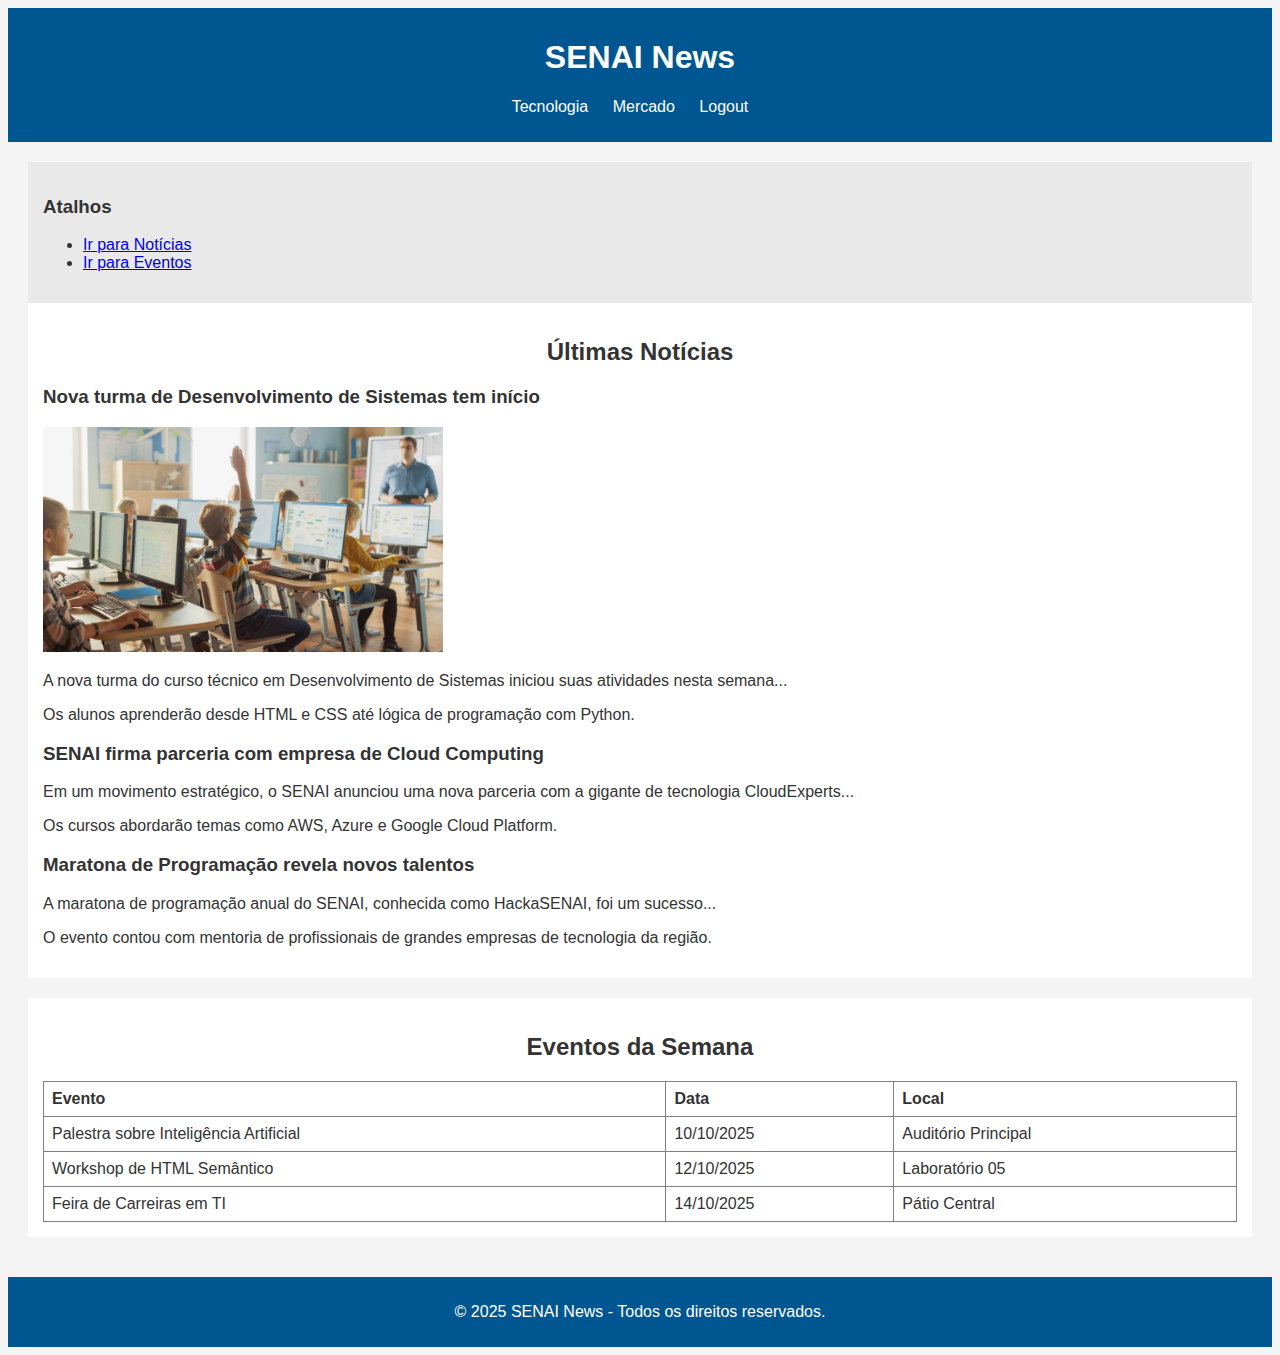
<file: SOMATIVA_1/1B/pagina_principal.html>
<!DOCTYPE html>
<html lang="pt-br">
<head>
    <meta charset="UTF-8">
    <title>SENAI News</title>
    <link rel="stylesheet" href="src/style/style.css">
</head>
<body>

    <header>
        <h1>SENAI News</h1>
        <nav>
            <ul>
                <li><a href="#">Tecnologia</a></li>
                <li><a href="#">Mercado</a></li>
                <li><a href="index.html">Logout</a></li>
            </ul>
        </nav>
    </header>
    <main>
         <aside>
        <h3>Atalhos</h3>
        <ul>
            <li><a href="#noticias">Ir para Notícias</a></li>
            <li><a href="#eventos">Ir para Eventos</a></li>
        </ul>
    </aside>
        <section id="noticias">
            <h2>Últimas Notícias</h2>
            <article>
                <h3>Nova turma de Desenvolvimento de Sistemas tem início</h3>
                <img src="src/images/noticia.jpg" alt="Alunos em uma sala de aula de tecnologia" width="400">
                <p>A nova turma do curso técnico em Desenvolvimento de Sistemas iniciou suas atividades nesta semana...</p>
                <p>Os alunos aprenderão desde HTML e CSS até lógica de programação com Python.</p>
            </article>

            <article>
                <h3>SENAI firma parceria com empresa de Cloud Computing</h3>
                <p>Em um movimento estratégico, o SENAI anunciou uma nova parceria com a gigante de tecnologia CloudExperts...</p>
                <p>Os cursos abordarão temas como AWS, Azure e Google Cloud Platform.</p>
            </article>
            <article>
                <h3>Maratona de Programação revela novos talentos</h3>
                <p>A maratona de programação anual do SENAI, conhecida como HackaSENAI, foi um sucesso...</p>
                <p>O evento contou com mentoria de profissionais de grandes empresas de tecnologia da região.</p>
            </article>

        </section>

        <section id="eventos">
            <h2>Eventos da Semana</h2>
            <table border="1">
                <tr>
                    <th>Evento</th>
                    <th>Data</th>
                    <th>Local</th>
                </tr>
                <tr>
                    <td>Palestra sobre Inteligência Artificial</td>
                    <td>10/10/2025</td>
                    <td>Auditório Principal</td>
                </tr>
                <tr>
                    <td>Workshop de HTML Semântico</td>
                    <td>12/10/2025</td>
                    <td>Laboratório 05</td>
                </tr>
                <tr>
                    <td>Feira de Carreiras em TI</td>
                    <td>14/10/2025</td>
                    <td>Pátio Central</td>
                </tr>
            </table>
        </section>
    </main>

    <footer>
        <p>© 2025 SENAI News - Todos os direitos reservados.</p>
    </footer>

</body>

</html>
</file>
<file: SOMATIVA_1/1A/src/style/style.css>
/* Estilos Globais */
body {
    background-color: #fdfaf6; /* Um tom de branco mais quente */
    color: #4a4a4a;
    font-family: Georgia, serif;
    line-height: 1.6;
}

/* Cabeçalho e Rodapé */
header, footer {
    background-color: #5D4037; /* Marrom escuro */
    color: #fdfaf6;
    padding: 15px;
    text-align: center;
}

h1, h2, h3 {
    color: #3E2723; /* Marrom mais escuro ainda */
}

/* Navegação Principal */
nav ul {
    padding: 0;
}

nav li {
    display: inline;
    margin-right: 25px;
}

nav a {
    color: #fdfaf6;
    text-decoration: none;
    font-weight: bold;
}

/* Conteúdo Principal e Seções */
main {
    padding: 20px;
}

section {
    background-color: white;
    margin-bottom: 25px;
    padding: 20px;
    border: 1px solid #D7CCC8; /* Borda marrom clara */
}

/* Barra Lateral */
aside {
    background-color: #EFEBE9; /* Cinza amarronzado */
    padding: 15px;
    border-left: 4px solid #A1887F; /* Destaque marrom médio */
}

/* Tabela */
table {
    width: 100%;
    border-collapse: collapse;
    margin-top: 20px;
}

th, td {
    padding: 12px;
    text-align: left;
    border-bottom: 1px solid #D7CCC8;
}

th {
    background-color: #A1887F; /* Marrom médio */
    color: white;
}

/* Formulário da tela de login */
form {
    background-color: white;
    padding: 30px;
    width: 350px;
    margin: 30px auto;
    border: 1px solid #D7CCC8;
}

input {
    width: 90%;
    padding: 10px;
    margin-top: 5px;
    margin-bottom: 20px;
}

button {
    background-color: #5D4037;
    color: white;
    padding: 12px 20px;
    border: none;
    cursor: pointer;
    width: 98%;
    font-size: 16px;
}

/* Link secundário na tela de login */
p {
    text-align: center;
}
</file>
<file: SOMATIVA_1/1B/src/style/style.css>
/* Estilos Globais */
body {
    background-color: #f4f4f4;
    color: #333;
    font-family: sans-serif;
}

/* Cabeçalho e Rodapé */
h1, h2{
    text-align: center;
}
header, footer {
    background-color: #005691; /* Azul SENAI */
    color: white;
    padding: 10px;
    text-align: center;
}

/* Navegação Principal */
nav ul {
    padding: 0;
}

nav li {
    display: inline;
    margin-right: 20px;
}

nav a {
    color: white;
    text-decoration: none;
}

/* Conteúdo Principal e Seções */
main {
    padding: 20px;
}

section {
    background-color: white;
    margin-bottom: 20px;
    padding: 15px;
}

/* Barra Lateral */
aside {
    background-color: #e9e9e9;
    padding: 15px;
}

/* Tabela */
table {
    width: 100%;
    border-collapse: collapse; /* Une as bordas */
    margin-top: 15px;
}

th, td {
    padding: 8px;
    text-align: left;
}

/* Formulário da tela de login */
form {
    background-color: white;
    padding: 20px;
    width: 400px;
    margin: 20px auto; /* Centraliza o formulário */
}

input {
    width: 80%;
    padding: 8px;
    margin-top: 5px;
    margin-bottom: 15px;
}

button {
    background-color: #005691;
    color: white;
    padding: 10px 15px;
    border: none;
    cursor: pointer;
    width: 100%;
}
</file>
<file: SOMATIVA_2/Adaptada/src/css/style.css>
* {
  box-sizing: border-box;
}

body {
  font-family: Arial, Helvetica, sans-serif;
  margin: 0;
  background-color: #f0f0f0;
}

/* Cabeçalho */
header {
  background-color: #007bff;
  color: white;
  text-align: center;
  padding: 20px;
}

/* Galeria (GRID) */
.galeria {
  display: grid;
  grid-template-columns: 1fr 1fr;
  gap: 20px;
  padding: 20px;
}

/* Cards */
.card {
  background-color: white;
  border: 1px solid #ccc;
  border-radius: 10px;
  text-align: center;
  padding: 10px;
}

/* Imagens */
.card img {
  width: 100%;
  border-radius: 5px;
}

/* Rodapé */
footer {
  background-color: #333;
  color: white;
  text-align: center;
  padding: 20px;
}
</file>
<file: recuperacao/src/css/style.css>
/* Reset Básico */
* {
    margin: 0;
    padding: 0;
    box-sizing: border-box;
}

/* Estilo Básico do Corpo */
body {
    font-family: sans-serif;
    line-height: 1.5;
    background-color: #f9f9f9; /* Fundo levemente cinza */
}

/* Cabeçalho */
header {
    background-color: #333; /* Fundo escuro */
    color: white;
    padding: 1rem; /* Usando rem para espaçamento */
    text-align: center;
}

/* Navegação */
nav ul {
    list-style: none; /* Remove marcadores */
    padding: 0.5rem 0;
}

nav li {
    display: inline; /* Coloca links lado a lado */
    margin: 0 1rem;
}

nav a {
    color: white;
    text-decoration: none;
}

/* Conteúdo Principal */
main {
    padding: 1rem;
}

/* Seções */
section {
    background-color: white; /* Fundo branco para seções */
    margin-bottom: 1rem;
    padding: 1rem;
    border: 1px solid #eee; /* Borda sutil */
}

/* Artigo (para diferenciar) */
article {
    background-color: #f0f0f0; /* Fundo levemente diferente */
    margin-top: 1rem;
    padding: 0.8rem;
    border-left: 3px solid #666; /* Destaque lateral */
}

/* Barra Lateral */
aside {
    background-color: #e9e9e9; /* Fundo cinza claro */
    padding: 1rem;
    margin: 1rem;
    border: 1px solid #ccc;
}

/* Rodapé */
footer {
    background-color: #333; /* Fundo escuro */
    color: white;
    text-align: center;
    padding: 1rem;
    margin-top: 1rem;
}

/* Estilo Básico para Títulos (Exemplo) */
h1, h2, h3 {
    margin-bottom: 0.5rem;
}

/* Estilo Básico para Imagens (Exemplo) */
img {
    max-width: 100%; /* Torna a imagem responsiva */
    height: auto;
    display: block; /* Facilita centralização com margem */
    margin: 0.5rem auto; /* Centraliza a imagem */
}

/* Estilo Básico para Listas (Exemplo) */
ul, ol {
    margin-left: 1.5rem; /* Recuo padrão */
}
</file>
<file: SOMATIVA_2/1A/src/css/style.css>
/* 1. RESET E BOX MODEL */
* {
  margin: 0;
  padding: 0;
  box-sizing: border-box;
}

body {
  font-family: "Roboto", sans-serif;
  background-color: #121214; /* Fundo escuro (Tema Tech) */
  color: #e1e1e6;
}

/* 2. HEADER - FLEXBOX */
header {
  background-color: #202024;
  padding: 20px 40px;
  border-bottom: 2px solid #8257e5; /* Detalhe roxo */

  display: flex;
  justify-content: space-between;
  align-items: center;
}

header h1 {
  color: #8257e5;
}

nav ul {
  list-style: none;
  display: flex;
  gap: 25px;
}

nav a {
  color: #fff;
  text-decoration: none;
  font-weight: bold;
  transition: 0.3s;
}

nav a:hover {
  color: #8257e5;
}

/* 3. HERO */
#destaque {
  background: linear-gradient(rgba(0, 0, 0, 0.7), rgba(0, 0, 0, 0.7)),
    url("https://via.placeholder.com/1200x400");
  background-size: cover;
  text-align: center;
  padding: 80px 20px;
}

#destaque h2 {
  font-size: 3rem;
  margin-bottom: 15px;
}

#destaque button {
  background-color: #8257e5;
  color: white;
  border: none;
  padding: 12px 24px;
  font-size: 1.1rem;
  cursor: pointer;
  border-radius: 4px;
  margin-top: 20px;
}

/* 4. PRODUTOS - CSS GRID */
#produtos {
  padding: 50px 20px;
  max-width: 1200px;
  margin: 0 auto;
}

#produtos h2 {
  text-align: center;
  margin-bottom: 40px;
  border-left: 5px solid #8257e5;
  padding-left: 15px;
  display: inline-block;
}

.grid-vitrine {
  display: grid;
  /* Grid Responsivo Automático */
  grid-template-columns: repeat(auto-fit, minmax(280px, 1fr));
  gap: 30px;
}

/* 5. CARD DE PRODUTO (ARTICLE) */
.card-produto {
  background-color: #202024;
  border-radius: 8px;
  overflow: hidden;
  border: 1px solid #323238;
  transition: transform 0.2s;
}

.card-produto:hover {
  transform: scale(1.03);
  border-color: #8257e5;
}

.card-produto img {
  width: 100%;
  height: 200px;
  object-fit: cover;
}

.card-produto .info {
  padding: 20px;
  text-align: center;
}

.card-produto h3 {
  font-size: 1.3rem;
  margin-bottom: 10px;
}

.preco {
  display: block;
  font-size: 1.5rem;
  color: #04d361; /* Verde neon */
  font-weight: bold;
  margin: 15px 0;
}

.card-produto button {
  width: 100%;
  padding: 10px;
  background-color: transparent;
  border: 2px solid #8257e5;
  color: #fff;
  cursor: pointer;
  border-radius: 4px;
  transition: 0.3s;
}

.card-produto button:hover {
  background-color: #8257e5;
}

/* 6. FOOTER - FLEXBOX */
footer {
  background-color: #202024;
  padding: 30px;
  margin-top: 50px;
  display: flex;
  flex-direction: column;
  align-items: center;
  gap: 15px;
  border-top: 1px solid #323238;
}

footer .links-uteis a {
  color: #777;
  margin: 0 10px;
  text-decoration: none;
  font-size: 0.9rem;
}
</file>
<file: SOMATIVA_2/1B/src/css/style.css>
/* 1. RESET E BOX MODEL (CRUCIAL) */
* {
  margin: 0;
  padding: 0;
  box-sizing: border-box; /* Garante que padding/border não aumentem a largura */
}

body {
  font-family: "Poppins", sans-serif;
  background-color: #f4f7f6;
  color: #333;
}

/* 2. CABEÇALHO - FLEXBOX */
header {
  background-color: #2c3e50;
  color: white;
  padding: 1rem 2rem;

  /* Flexbox para alinhar Logo e Menu */
  display: flex;
  justify-content: space-between; /* Logo na esq, Menu na dir */
  align-items: center; /* Centraliza verticalmente */
}

/* Estilo do Menu */
nav ul {
  list-style: none;
  display: flex; /* Itens do menu lado a lado */
  gap: 20px; /* Espaço entre os links */
}

nav a {
  color: white;
  text-decoration: none;
  font-weight: bold;
  transition: color 0.3s;
}

nav a:hover {
  color: #f39c12; /* Cor destaque ao passar o mouse */
}

/* 3. HERO SECTION */
#hero {
  background-color: #34495e;
  color: white;
  text-align: center;
  padding: 60px 20px;
}

#hero h2 {
  font-size: 2.5rem;
  margin-bottom: 10px;
}

#hero button {
  margin-top: 20px;
  padding: 10px 20px;
  background-color: #f39c12;
  border: none;
  color: white;
  font-weight: bold;
  cursor: pointer;
  border-radius: 5px;
}

/* 4. GALERIA - CSS GRID */
#galeria {
  padding: 40px 20px;
  max-width: 1200px; /* Limita a largura do site */
  margin: 0 auto; /* Centraliza o bloco da galeria */
}

#galeria h2 {
  text-align: center;
  margin-bottom: 30px;
  color: #2c3e50;
}

.grid-container {
  /* ATIVAÇÃO DO GRID */
  display: grid;

  /* DEFINIÇÃO DAS COLUNAS (Responsiva Automática) */
  grid-template-columns: repeat(auto-fit, minmax(280px, 1fr));

  /* ESPAÇAMENTO */
  gap: 20px;
}

/* 5. ESTILO DOS CARDS (ARTICLE) */
article.card {
  background-color: white;
  border-radius: 8px;
  overflow: hidden; /* Garante que a img não saia das bordas arredondadas */
  box-shadow: 0 4px 6px rgba(0, 0, 0, 0.1);
  transition: transform 0.3s;

  /* Opcional: Flexbox interno para organizar o conteúdo do card se necessário */
  display: flex;
  flex-direction: column;
}

article.card:hover {
  transform: translateY(-5px); /* Efeito de subir ao passar o mouse */
}

article.card img {
  width: 100%; /* Imagem ocupa 100% da largura do card */
  height: 200px;
  object-fit: cover; /* Cobre a área sem distorcer */
}

.card-info {
  padding: 15px;
  text-align: center;
}

.card-info h3 {
  margin-bottom: 10px;
  font-size: 1.2rem;
}

.preco {
  display: block;
  margin-top: 10px;
  font-size: 1.1rem;
  color: #27ae60;
  font-weight: bold;
}

/* 6. RODAPÉ - FLEXBOX */
footer {
  background-color: #2c3e50;
  color: white;
  padding: 20px;

  display: flex;
  justify-content: center; /* Centraliza horizontalmente */
  align-items: center;
  flex-direction: column; /* Empilha o texto e os links */
  gap: 10px;
}

footer .social a {
  color: #ccc;
  text-decoration: none;
  margin: 0 10px;
}
</file>
<file: SOMATIVA_2/RECUPERAÇÃO - 1A/src/css/style.css>
/* Reset Básico */
* {
    margin: 0;
    padding: 0;
    box-sizing: border-box;
}

body {
    font-family: Arial, sans-serif;
    line-height: 1.6;
    background-color: #f4f4f4;
    color: #333;
}

/* --- ETAPA 3: Header (Flexbox) --- */
header {
    background-color: #2e7d32; /* Verde escuro */
    color: white;
    padding: 1rem 2rem;
    
    /* Configuração Flexbox Solicitada */
    display: flex;
    justify-content: space-between; /* Logo na esq, Menu na dir */
    align-items: center; /* Alinha verticalmente */
}

.logo {
    font-size: 1.5rem;
    font-weight: bold;
}

/* Extra da Etapa 3: Menu lado a lado */
header nav ul {
    display: flex;
    gap: 20px;
    list-style: none;
}

header nav a {
    color: white;
    text-decoration: none;
    font-weight: bold;
}

/* --- ETAPA 4: Hero (Flexbox Column) --- */
#hero {
    /* Opção A: Cor de Fundo */
    background-color: #a5d6a7; 
    
    /* Opção B: Imagem de Fundo (se baixarem a imagem) */
    /* background-image: url('../img/floresta_hero.jpg'); */
    /* background-size: cover; */
    /* background-position: center; */

    height: 300px;
    color: #1b5e20; /* Texto verde escuro para contraste */
    
    /* Centralização com Flexbox */
    display: flex;
    flex-direction: column; /* Um abaixo do outro */
    justify-content: center; /* Centro Vertical */
    align-items: center; /* Centro Horizontal */
    text-align: center;
}

#hero h1 {
    font-size: 2.5rem; /* Unidade REM recomendada na teoria */
    margin-bottom: 10px;
}

/* --- ETAPA 5: Galeria (CSS GRID) --- */
main {
    max-width: 1200px;
    margin: 0 auto; /* Centraliza o container principal */
    padding: 2rem;
}

#projetos h2 {
    text-align: center;
    margin-bottom: 2rem;
    color: #2e7d32;
}

.grid-container {
    /* OBRIGATÓRIO: GRID */
    display: grid;
    /* 3 Colunas iguais */
    grid-template-columns: repeat(3, 1fr); 
    /* Espaçamento obrigatório */
    gap: 20px; 
}

/* --- ETAPA 6: Estilização dos Cards (Box Model) --- */
.card {
    background-color: white;
    border: 1px solid #ddd; /* Borda fina */
    border-radius: 8px; /* Cantos arredondados */
    padding: 20px; /* Padding interno obrigatório */
    text-align: center;
}

.card h3 {
    margin-bottom: 10px;
    color: #2e7d32;
}

.card p {
    margin-bottom: 15px;
}

/* Estilo do Botão do Card */
.botao-card {
    display: inline-block;
    padding: 10px 15px;
    background-color: #2e7d32;
    color: white;
    text-decoration: none;
    border-radius: 4px;
    font-weight: bold;
}

.botao-card:hover {
    background-color: #1b5e20; /* Pequena interação permitida (cor) */
}

/* --- ETAPA 7: Rodapé (Flexbox) --- */
footer {
    background-color: #333;
    color: white;
    padding: 20px;
    
    /* Centralização com Flexbox */
    display: flex;
    justify-content: center;
}

/* --- Responsividade (Não exigida na rúbrica, mas boa prática) --- */
@media (max-width: 768px) {
    .grid-container {
        grid-template-columns: repeat(2, 1fr); /* 2 colunas em tablets */
    }
}

@media (max-width: 480px) {
    .grid-container {
        grid-template-columns: 1fr; /* 1 coluna em celular */
    }
    header {
        flex-direction: column; /* Menu desce no celular */
        gap: 10px;
    }
}
</file>
<file: SOMATIVA_2/1A/EXEMPLOS_AULA/src/css/style.css>
/* --- RESET UNIVERSAL --- */
/* CÓPIA EXATA: AULA 15 - Slide 17 e AULA 16 - Slide 5 */
* {
  box-sizing: border-box; /* A MÁGICA! */
  margin: 0;
  padding: 0;
}

body {
  font-family: Arial, sans-serif; /* AULA 14 - Slide 6 */
  background-color: #121214; /* Tema Tech (Escuro) */
  color: white;
}

/* --- CABEÇALHO (FLEXBOX) --- */
/* LÓGICA: AULA 16.1 - Slide 7 (Justify) e 8 (Align) */
header {
  display: flex;
  justify-content: space-between; /* Espalha Logo e Menu */
  align-items: center; /* Centraliza verticalmente */

  background-color: #202024;
  padding: 20px;
  border-bottom: 2px solid #04d361; /* Detalhe Tech */
}

/* --- MENU DE NAVEGAÇÃO --- */
/* CÓPIA EXATA: AULA 15 - Slide 11 (Resetando lista) */
nav ul {
  list-style: none;
  margin: 0;
  padding: 0;
}

/* CÓPIA EXATA: AULA 15 - Slide 12 (Menu Horizontal) */
nav li {
  display: inline-block; /* Ou display: flex no ul */
  margin-left: 20px;
}

/* CÓPIA EXATA: AULA 15 - Slide 13 (Botões do menu) */
nav li a {
  display: block;
  color: white;
  text-decoration: none;
  padding: 1rem; /* Botão clicável */
}

nav li a:hover {
  color: #04d361;
}

/* --- DESTAQUE (HERO) --- */
#destaque {
  text-align: center;
  padding: 50px;
  background-color: #202024;
  margin-bottom: 30px;
}

/* --- GRID DE PRODUTOS --- */
/* CÓPIA EXATA: AULA 16.1 - Slide 20 (Minmax) e Slide 32 (Atividade) */
.grid-container {
  display: grid;
  /* "A Mágica" citada no Slide 19: repeat + minmax */
  grid-template-columns: repeat(minmax(200px, 1fr));

  gap: 20px; /* AULA 16.1 - Slide 17 */
  padding: 20px;
  max-width: 1200px;
  margin: 0 auto; /* AULA 15 - Slide 7 (Centralizar container) */
}

/* --- CARDS (ARTICLE) --- */
/* LÓGICA: AULA 15 - Slide 5 (Box Model simples) */
.card {
  background-color: #202024;
  border: 1px solid #333;
  padding: 15px;
  text-align: center;
  border-radius: 8px; /* AULA 14 - Slide 19 */
}

/* CÓPIA EXATA: AULA 14 - Slide 19 (Imagem responsiva) */
.card img {
  max-width: 100%;
  height: auto;
  display: block;
  border-radius: 5px;
  margin-bottom: 1rem;
}

/* --- RODAPÉ --- */
/* CÓPIA EXATA: AULA 16.1 - Slide 9 (Centralização Total Flexbox) */
footer {
  display: flex;
  justify-content: center; /* Centro Horizontal */
  align-items: center; /* Centro Vertical */
  height: 100px;
  background-color: #04d361;
  color: #121214;
  font-weight: bold;
  margin-top: 40px;
}
</file>
<file: SOMATIVA_2/1A/IGUAL/src/css/style.css>
/* --- RESET E CONFIGURAÇÕES GERAIS --- */
* {
  margin: 0;
  padding: 0;
  box-sizing: border-box;
  /* Requisito Obrigatório */
}

body {
  font-family: Arial, Helvetica, sans-serif;
  background-color: #121214;
  /* Fundo escuro (Tema Tech) */
  color: #e1e1e6;
  /* Texto claro */
}

/* --- TOPO (FLEXBOX) --- */
header {
  background-color: #202024;
  padding: 20px 40px;
  border-bottom: 2px solid #04d361;
  /* Detalhe Verde Neon */

  /* Configuração Flexbox */
  display: flex;
  justify-content: space-between; /* Separa Logo e Menu */
  align-items: center; /* Centraliza verticalmente */
}

.logo img {
  min-width: 100px;
  max-width: 20%;
}

/* Menu de Navegação */
nav ul {
  list-style: none;
  /* Remove bolinhas da lista */
  display: flex;
  /* Coloca os links lado a lado */
  gap: 20px;
  /* Espaço entre os links */
}

nav a {
  color: #e1e1e6;
  text-decoration: none;
  font-weight: bold;
  font-size: 1.1rem;
}

nav a:hover {
  color: #04d361;
  /* Muda cor ao passar o mouse */
}

/* --- SEÇÃO DESTAQUE (Banner) --- */
#destaque {
  background-color: #202024;
  /* Poderia ser uma imagem de fundo aqui */
  text-align: center;
  padding: 80px 20px;
  margin-bottom: 40px;
}

#destaque h2 {
  font-size: 2.5rem;
  margin-bottom: 10px;
  color: #04d361;
}

#destaque button {
  margin-top: 20px;
  padding: 10px 20px;
  background-color: #04d361;
  border: none;
  font-weight: bold;
  cursor: pointer;
  border-radius: 5px;
  font-size: 1rem;
}

#destaque button:hover {
  background-color: #03a84e;
}

/* --- VITRINE DE PRODUTOS (CSS GRID) --- */
#produtos {
  max-width: 1200px;
  margin: 0 auto; /* Centraliza a seção na tela */
  padding: 20px;
}

#produtos h2 {
  text-align: center;
  margin-bottom: 30px;
  font-size: 2rem;
  border-left: 5px solid #04d361; /* Detalhe visual */
  display: inline-block;
  padding-left: 10px;
}

.grade-produtos {
  /* Ativação do Grid */
  display: grid;

  /* Colunas Responsivas Automáticas (Requisito: repeat + minmax) */
  /* Cria quantas colunas couberem, desde que tenham no mínimo 280px */
  grid-template-columns: repeat(auto-fit, minmax(280px, 1fr));

  /* Espaçamento entre os cards */
  gap: 20px;
}

/* --- CARDS (ARTICLE) --- */
.card {
  background-color: #202024;
  border: 1px solid #323238;
  border-radius: 8px;
  overflow: hidden; /* Garante que a imagem não saia da borda arredondada */
  /*  transition: transform 0.3s; /* Animação suave */
}

.card:hover {
  /*transform: scale(1.03); /* Aumenta levemente ao passar o mouse */
  border-color: #04d361;
}

/* Imagem do Produto (Requisito: width 100%) */
.card img {
  width: 100%;
  /*height: 200px;*/
  /*object-fit: cover; /* Cobre a área sem distorcer a imagem */
}

.card-info {
  padding: 20px;
  text-align: center;
}

.card h3 {
  margin-bottom: 10px;
  color: #fff;
}

.card p {
  font-size: 0.9rem;
  color: #8d8d99;
  margin-bottom: 15px;
}

.preco {
  display: block;
  font-size: 1.2rem;
  font-weight: bold;
  color: #04d361; /* Verde Neon */
}

/* --- RODAPÉ (FLEXBOX) --- */
footer {
  background-color: #202024;
  padding: 30px;
  margin-top: 50px;
  border-top: 1px solid #323238;

  /* Configuração Flexbox */
  display: flex;
  justify-content: center; /* Alinha no centro horizontalmente */
  align-items: center; /* Alinha no centro verticalmente */
}

footer p {
  color: #8d8d99;
}
</file>
